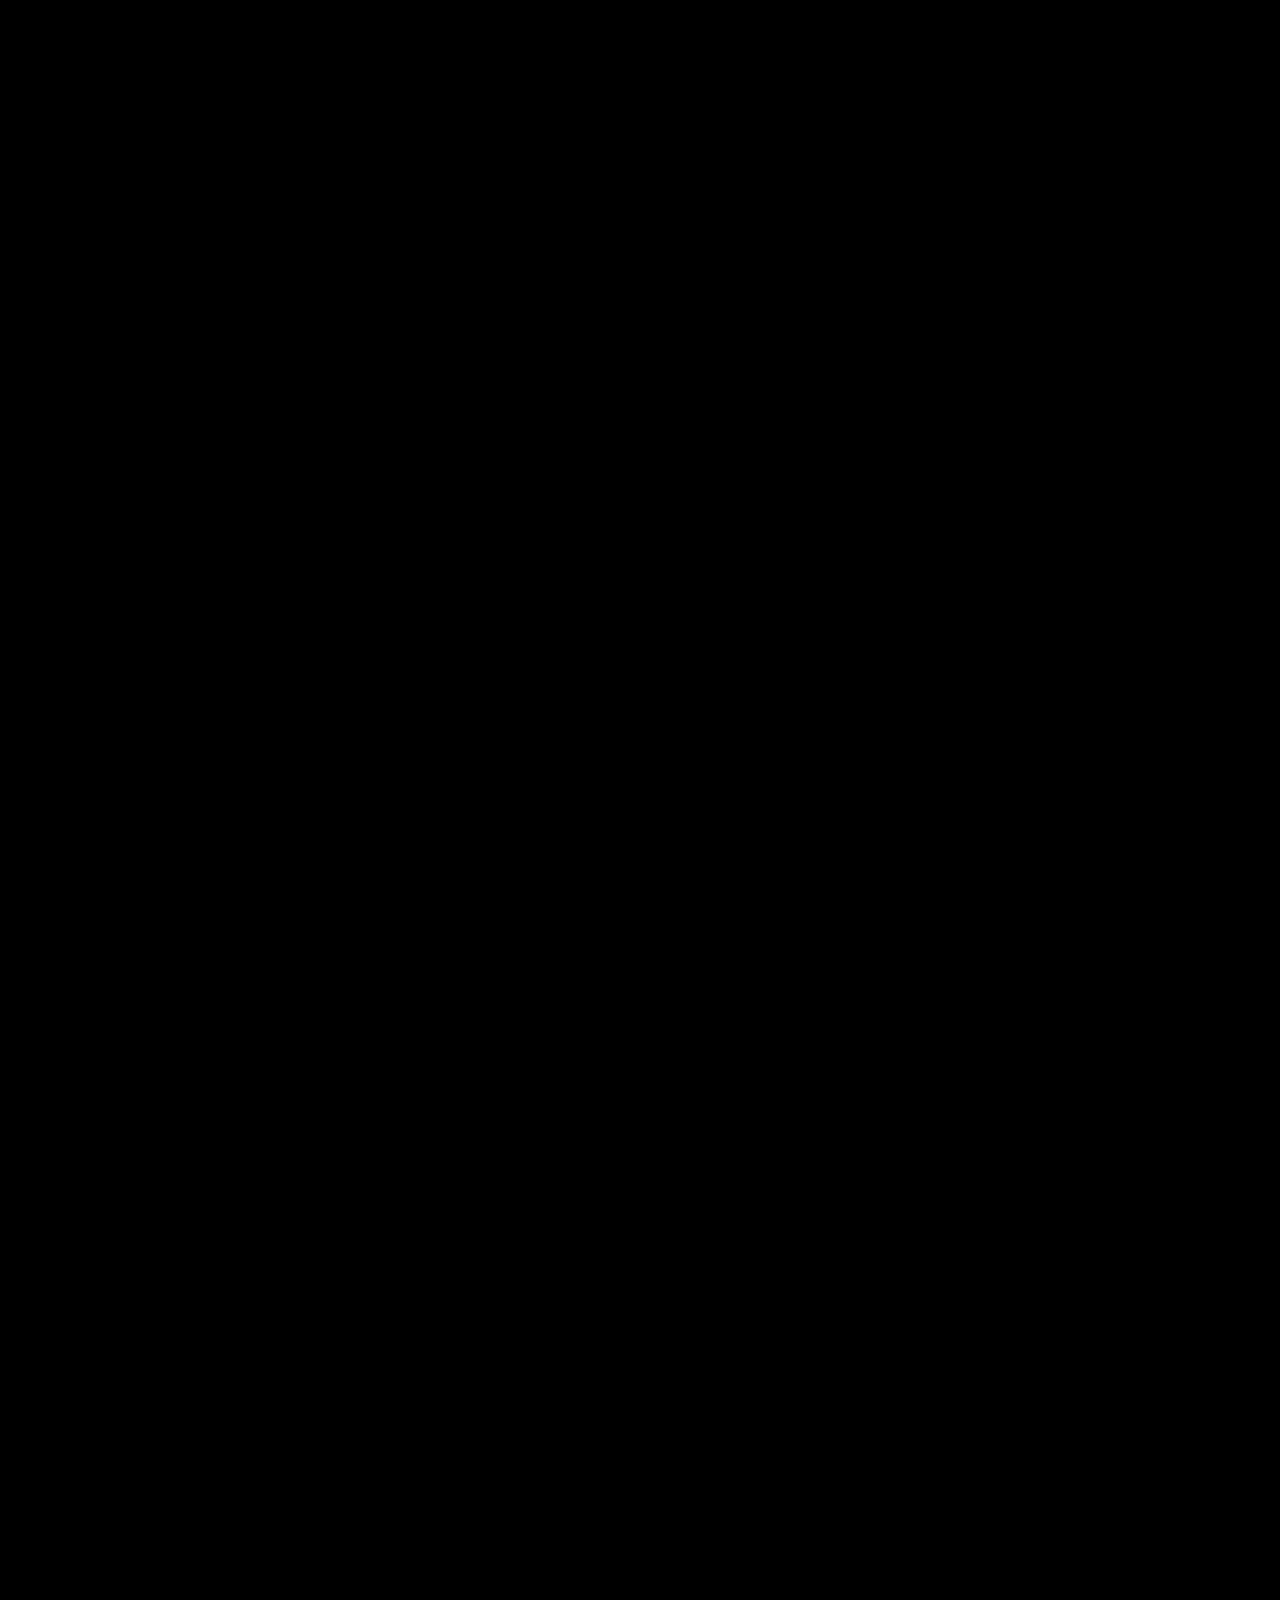
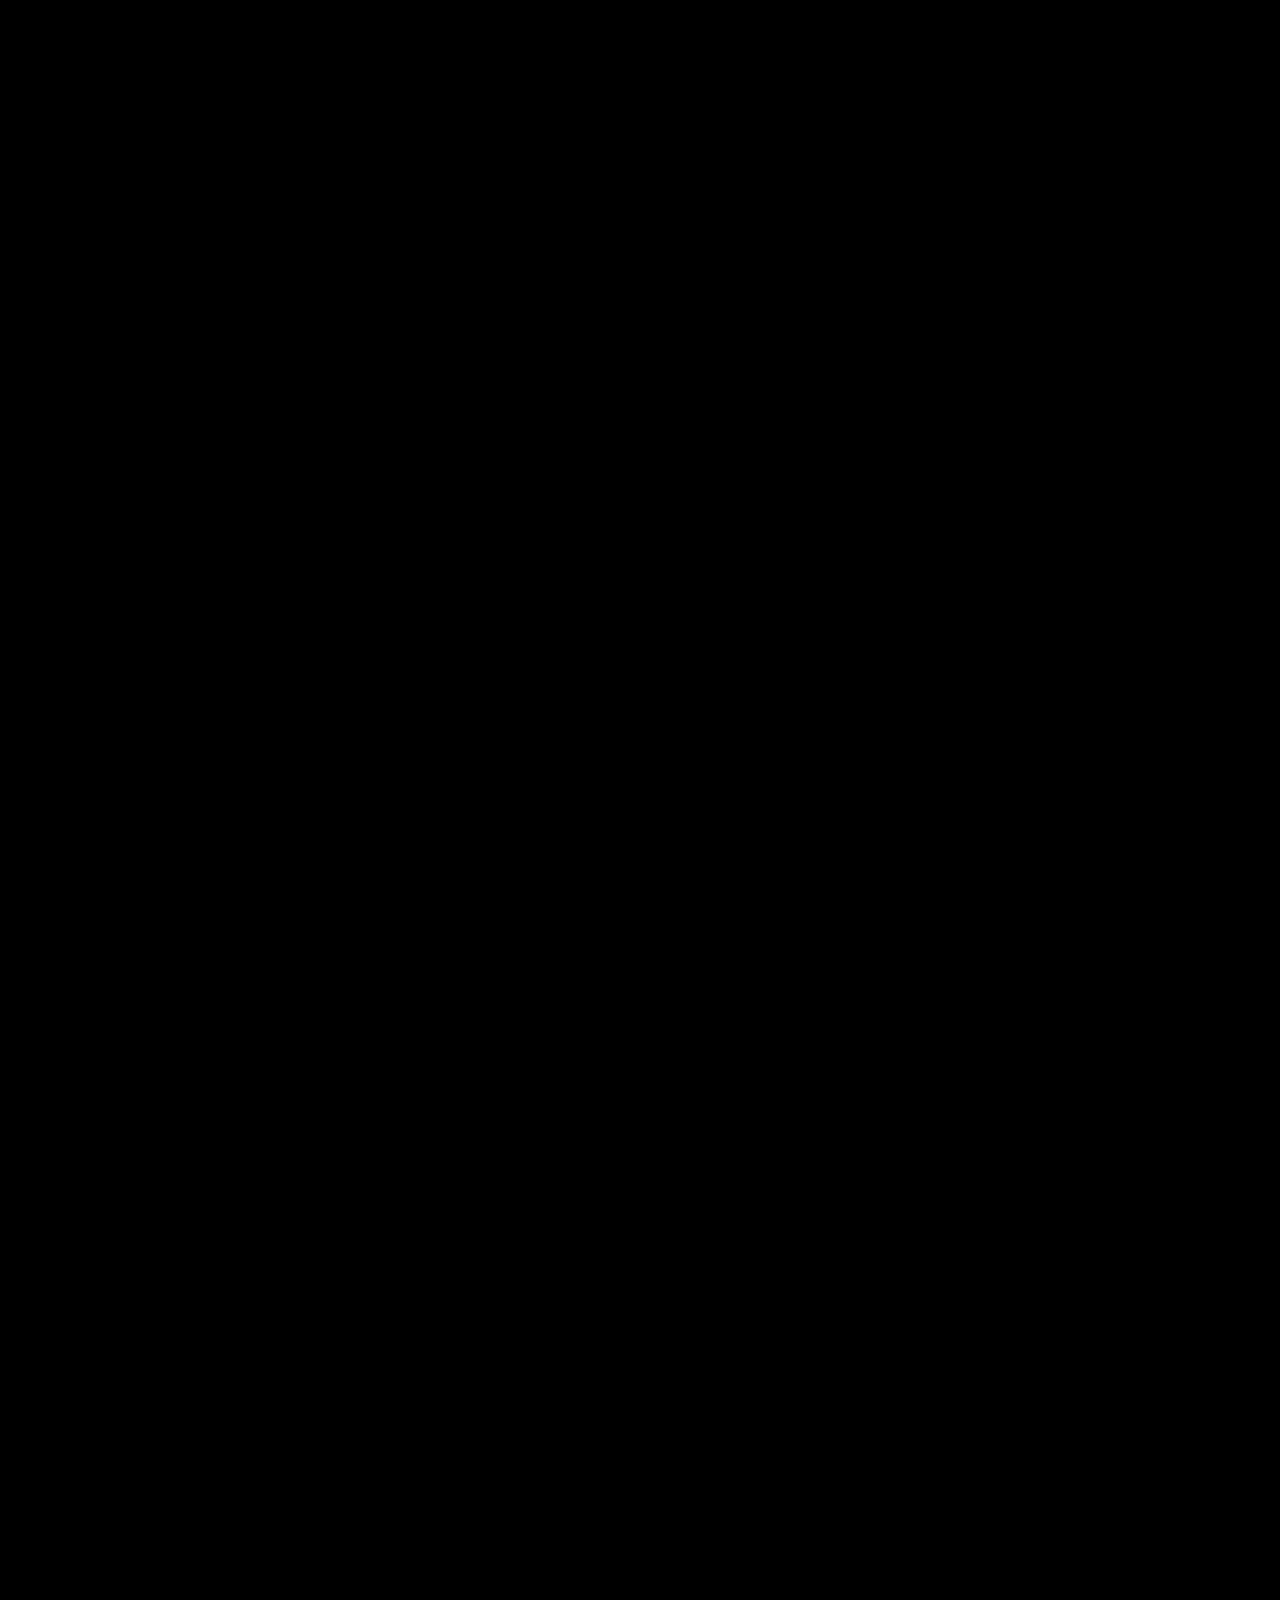
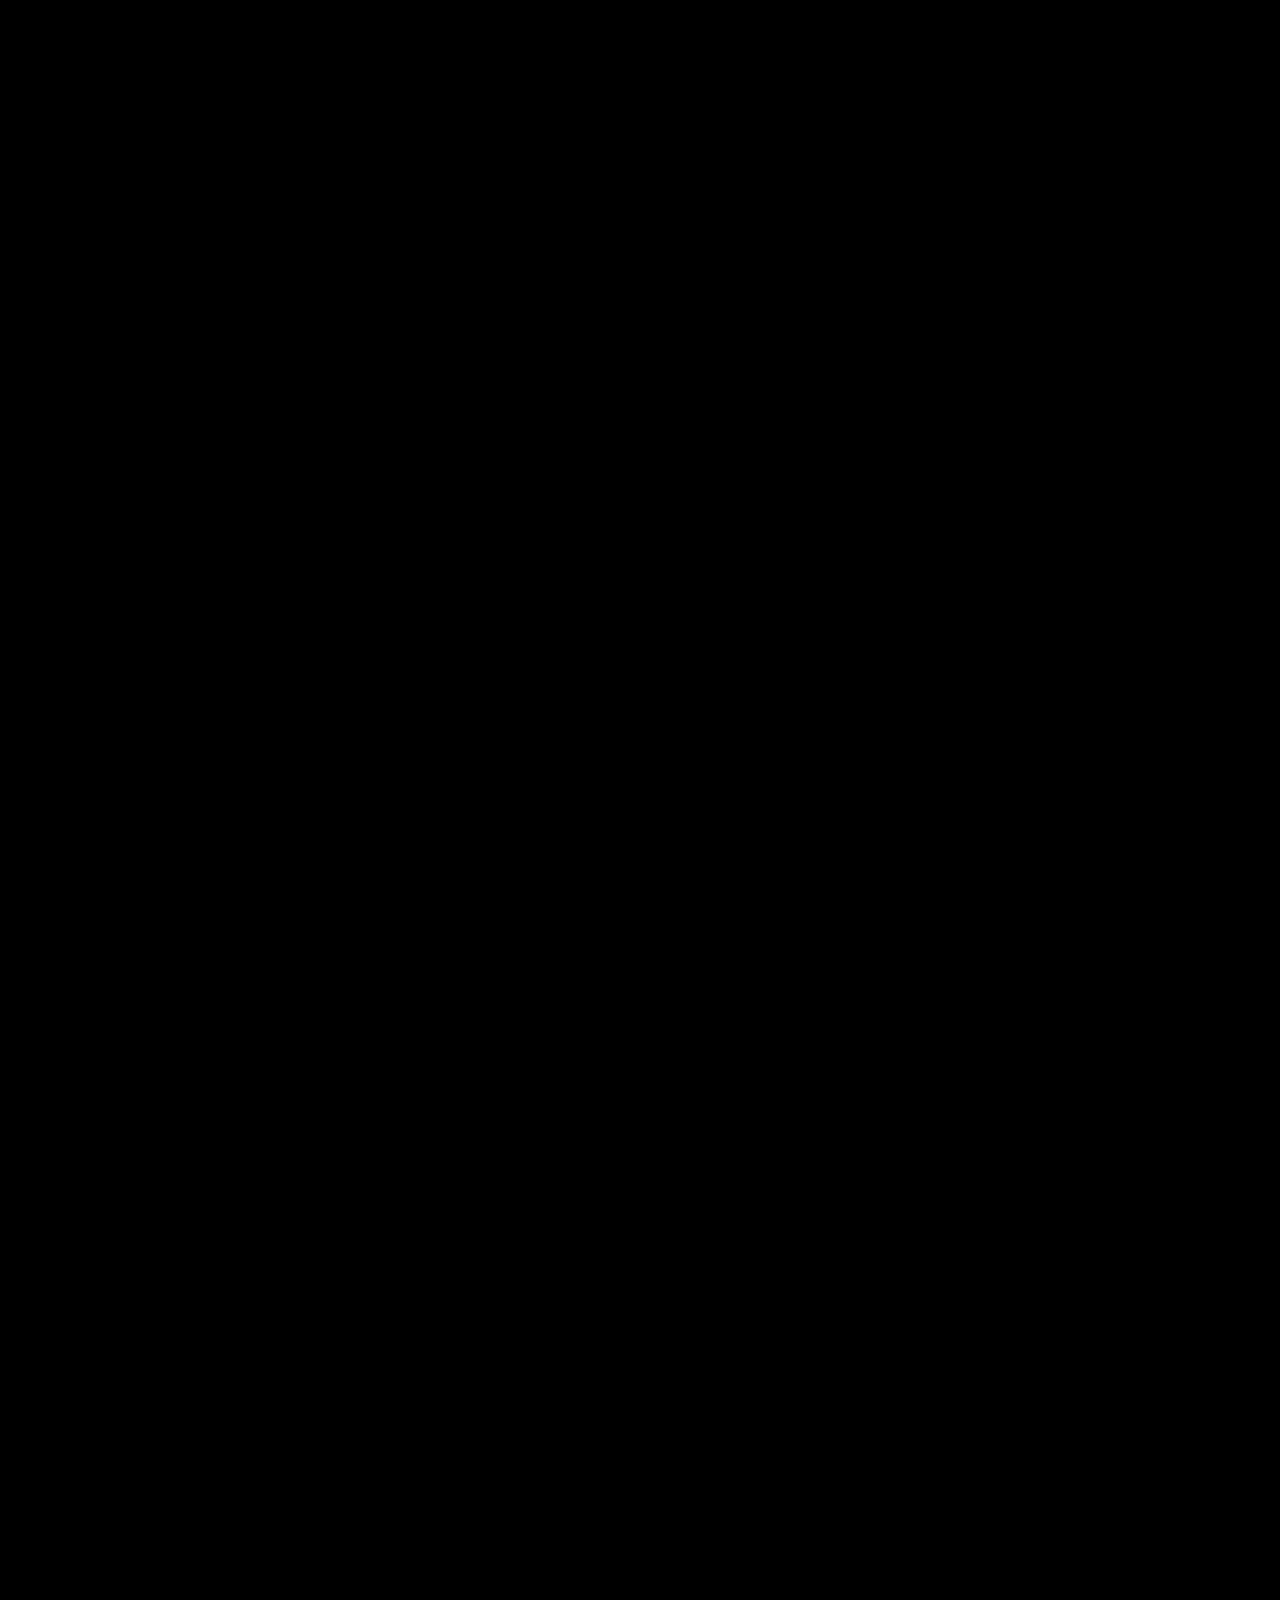
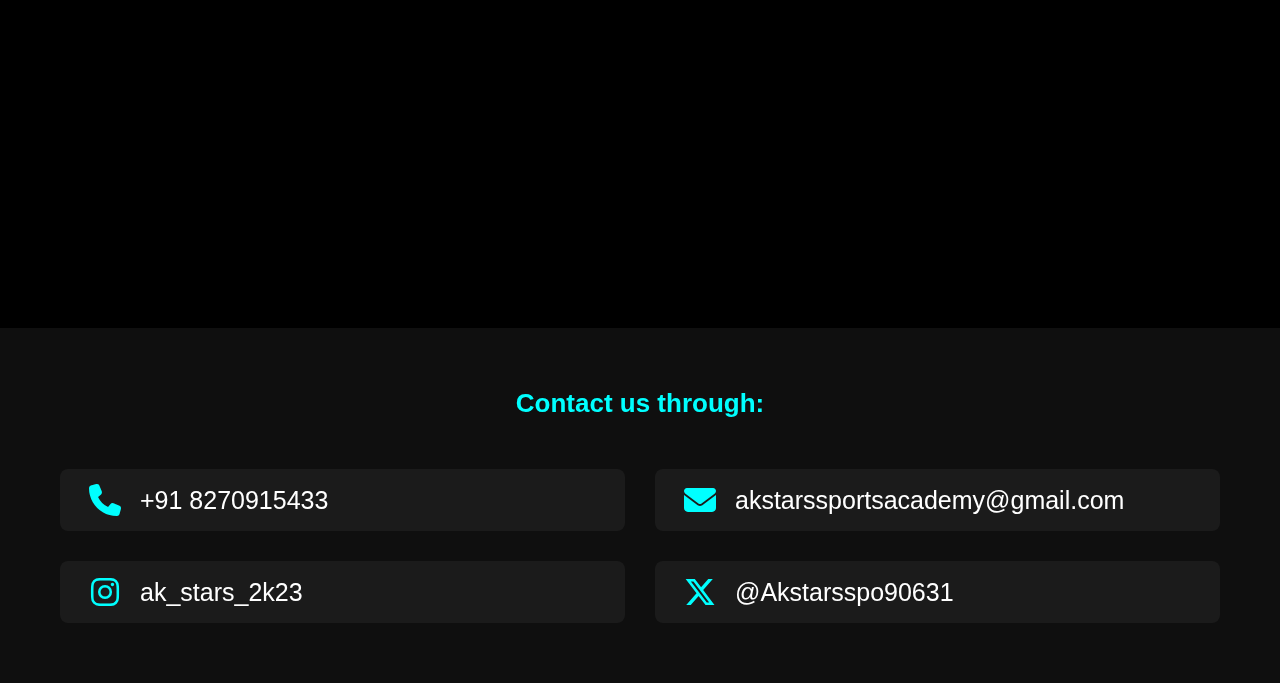
<file: index.html>
<!DOCTYPE html> 
    <head>
        <title>AK Sports</title>
        <link rel="icon" href="images/2.png" type="image/icon type">
        <link rel="stylesheet" href="https://cdnjs.cloudflare.com/ajax/libs/font-awesome/6.5.1/css/all.min.css">
        <link rel="stylesheet" href="home.css">
       
    </head>
    <body class="no-scroll">
        <div class="intro-screen" id="intro">
            <div class="intro-text"><h1>Welcome, AK Stars Sports Academy</h1></div>
        </div>
        <nav class="navbar">
            <div class="nav-content">
                <ul class="menu">
                    <li><a href="index.html" class="active">Home</a></li>
                    <li>
                        <a class="gam" id="games-link">Games</a>
                        <div id="dropdown-menu" class="dropdown-menu" style="display: none; position: absolute;">
                            <a href="ak-karate.html">Karate</a>
                            <a href="ak-yoga.html">Yoga</a>
                            <a href="ak-athletics.html">Athletics</a>
                            <a href="ak-volleyball.html">Volleyball</a>
                            <a href="ak-kho-kho.html">Kho-Kho</a>
                        </div>
                    </li>
                </ul>
            </div>
        </nav>
        
        <div class="slideshow-container">
            <button class="nav-button prev" onclick="moveSlide(-1)">❮</button>
            <button class="nav-button next" onclick="moveSlide(1)">❯</button>
            <div class="slide-wrapper">
                <div class="slide active">
                    <img src="images/home1.jpg" alt="Karate" width="100%" >
                </div>
                <div class="slide">
                    <img src="images/home2.jpg" alt="Karate" width="100%" >
                </div>
                <div class="slide">
                    <img src="images/home3.jpeg" alt="Yoga" width="100%" >
                </div>
                <div class="slide">
                    <img src="images/home4.jpeg" alt="Yoga" width="100%" >
                </div>
            </div>
            <div class="slide-indicators">
                <div class="indicator active" onclick="goToSlide(0)"></div>
                <div class="indicator" onclick="goToSlide(1)"></div>
                <div class="indicator" onclick="goToSlide(2)"></div>
                <div class="indicator" onclick="goToSlide(3)"></div>
            </div>
        </div>

        <div class="header-section">
            <h1>AK Sports</h1>
        </div>

        <div class="info-container">
            <div class="content-wrapper">
                <div class="logo-box">
                    <img src="images/2.png" alt="AK Sports Logo">
                </div>
                <div class="content-box">
                    <h2>Welcome to AK Sports</h2>
                    <p>Experience the transformative power of martial arts and yoga at AK Sports. Our expert instructors are dedicated to helping you achieve physical excellence and mental wellness through disciplined training and personalized attention.</p>
                    <p>Whether you're a beginner or an advanced practitioner, our programs are designed to challenge and inspire you on your journey to mastery.</p>
                </div>
            </div>
        </div>

        <div class="header-section">
            <h1>Location</h1>
        </div>

        <div class="location-container">
            <div class="location-wrapper">
                <div class="location-text">
                    <div>
                        <p>This is the place where you will find our <a class="academy" href="https://www.google.com/maps/place/AK+Stars+Sports+Academy/@12.8336027,80.1375722,17z/data=!4m6!3m5!1s0x3a52591d11122939:0xcebfed091846b6cd!8m2!3d12.8336027!4d80.1375722!16s%2Fg%2F11vrbxwwpb?entry=ttu&g_ep=EgoyMDI1MDMyNS4wIKXMDSoASAFQAw%3D%3D">academy</a></p>
                        <p style="margin-top: 20px;">We are located at:<br>
                        Police Quarters, SP 3/6, near Police Quarters, Melakottaiyur, Chennai, Tamil Nadu 600127</p>
                    </div>
                </div>
                <div class="map-box">
                    <img src="images/map.jpeg" alt="Academy Location">
                </div>
            </div>
        </div>

        <div class="header-section">
            <h1>Timing</h1>
        </div>

        <div class="timing-container">
            <div class="sports-wrapper">
                <div class="timing-box" style="--delay: 1">
                    <h2>Yoga</h2>
                    <p>
                        Tuesday, Thursday, Saturday<br>
                        5:00pm - 6:00pm
                    </p>
                </div>
                <div class="timing-box" style="--delay: 2">
                    <h2>Karate</h2>
                    <p>
                        Monday, Wednesday, Friday<br>
                        5:00pm - 6:00pm
                    </p>
                </div>
                <div class="timing-box" style="--delay: 3">
                    <h2>Athletics</h2>
                    <p class="coming-soon">Coming Soon</p>
                </div>
                <div class="timing-box" style="--delay: 4">
                    <h2>Volleyball</h2>
                    <p class="coming-soon">Coming Soon</p>
                </div>
                <div class="timing-box" style="--delay: 3">
                    <h2>Kho-Kho</h2>
                    <p class="coming-soon">Coming Soon</p>
                </div>
            </div>
        </div>

        <div class="header-section">
            <h1>Motto</h1>
        </div>

        <div class="motto-container">
            <div class="motto-box">
                <div class="motto-content">
                    <h2>Strong Body, Strong Mind.</h2>
                    <p>Karate builds strength and confidence, while Yoga improves flexibility and calmness. Our training helps you stay fit, focused, and disciplined.</p>
                </div>
                <div class="motto-image">
                    <img src="images/home7.jpeg" alt="Discipline">
                </div>
            </div>

            <div class="motto-box">
                <div class="motto-content">
                    <h2>Learn, Practice, Improve.</h2>
                    <p>Whether you're a beginner or experienced, our academy helps you grow. Karate teaches self-defense and discipline, while Yoga brings balance and relaxation.</p>
                </div>
                <div class="motto-image">
                    <img src="images/home9.jpeg" alt="Excellence">
                </div>
            </div>

            <div class="motto-box">
                <div class="motto-content">
                    <h2>Fitness for Everyone.</h2>
                    <p>Kids, adults, and seniors—anyone can join! Karate builds power and confidence, and Yoga keeps the body flexible and the mind stress-free.</p>
                </div>
                <div class="motto-image">
                    <img src="images/home6.jpeg" alt="Respect">
                </div>
            </div>

            <div class="motto-box">
                <div class="motto-content">
                    <h2>Mind Over Matter.</h2>
                    <p>Success in Karate and Yoga comes from patience and practice. We help you build self-control, focus, and a strong, positive mindset.</p>
                </div>
                <div class="motto-image">
                    <img src="images/home5.jpeg" alt="Growth">
                </div>
            </div>

            <div class="motto-box">
                <div class="motto-content">
                    <h2>One Goal, One Journey.</h2>
                    <p>Karate and Yoga may be different, but they both help you grow. Train with us to become healthier, stronger, and more confident every day.</p>
                </div>
                <div class="motto-image">
                    <img src="images/home8.jpeg" alt="Community">
                </div>
            </div>
        </div>

        <div class="footer-box">
            <div class="footer-content">
                <h2 class="footer-heading">Contact us through:</h2>
                <div class="footer-grid">
                    <div class="contact-item">
                        <a href="tel:8270915433">
                            <i class="fas fa-phone"></i>
                            <span>+91 8270915433</span>
                        </a>
                    </div>
                    <div class="contact-item">
                        <a href="mailto:akstarssportsacademy@gmail.com">
                            <i class="fas fa-envelope"></i>
                            <span>akstarssportsacademy@gmail.com</span>
                        </a>
                    </div>
                    <div class="contact-item">
                        <a href="https://www.instagram.com/ak_stars_2k23/" target="_blank">
                            <i class="fab fa-instagram"></i>
                            <span>ak_stars_2k23</span>
                        </a>
                    </div>
                    <div class="contact-item">
                        <a href="https://x.com/Akstarsspo90631" target="_blank">
                            <i class="fa-brands fa-x-twitter"></i>
                            <span>@Akstarsspo90631</span>
                        </a>
                    </div>
                </div>
            </div>
        </div>
        <script src="home.js"></script>
    </body>
</html>
</file>
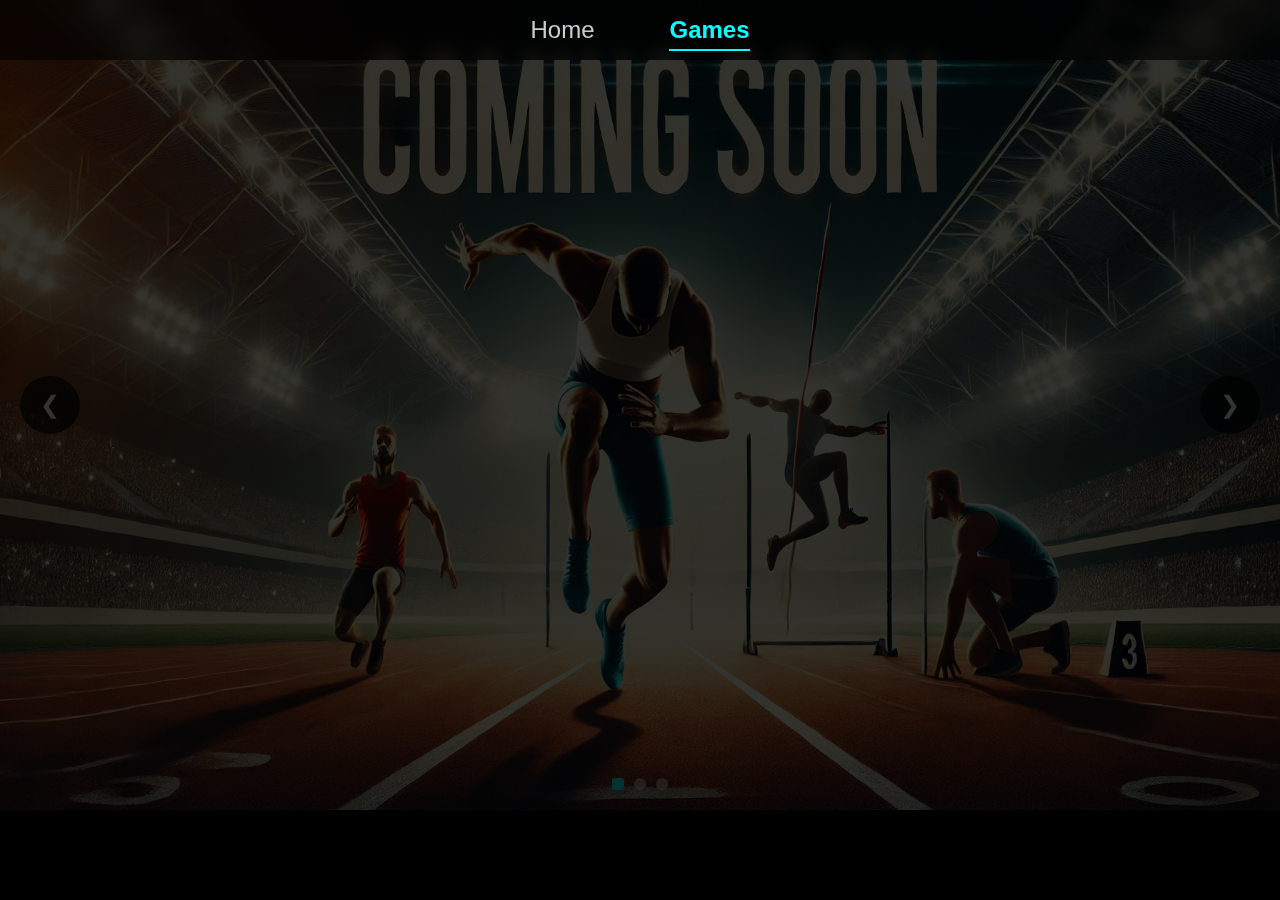
<file: ak-athletics.html>
<html>
    <head>
        <title>ATHLETICS</title>
        <link rel="icon" href="images/2.png" type="image/icon type">
       <link rel="stylesheet" href="athletics.css">    
    </head>
    <body class="no-scroll">
        <div class="intro-screen" id="intro">
            <div class="intro-text">ATHLETICS</div>
        </div>
        <nav class="navbar">
            <div class="nav-content">
                <ul class="menu">
                    <li><a href="index.html" >Home</a></li>
                    <li>
                        <a class="active" id="games-link">Games</a>
                        <div id="dropdown-menu" class="dropdown-menu" style="display: none; position: absolute;">
                            <a href="ak-karate.html">Karate</a>
                            <a href="ak-yoga.html">Yoga</a>
                            <a href="ak-athletics.html" class="active">Athletics</a>
                            <a href="ak-volleyball.html">Volleyball</a>
                            <a href="ak-kho-kho.html">Kho-Kho</a>
                        </div>
                    </li>
                </ul>
            </div>
        </nav>
        
        <div class="slideshow-container">
            <button class="nav-button prev" onclick="moveSlide(-1)">❮</button>
            <button class="nav-button next" onclick="moveSlide(1)">❯</button>
            <div class="slide-wrapper">
                <div class="slide active">
                    <img src="images/DALL·E 2025-03-27 16.32.09 - A dynamic and energetic athletics scene featuring a sprinter at the starting line, a high jumper mid-air, and a javelin thrower in action. The backgro.webp" alt="athletics" width="100%" >
                </div>
                <div class="slide">
                    <img src="images/DALL·E 2025-03-27 16.32.48 - A vibrant athletics scene featuring a relay race, a pole vaulter soaring high, and a discus thrower in action. The background is a modern stadium fill.webp" alt="athletics" width="100%" >
                </div>
                <div class="slide">
                    <img src="images/DALL·E 2025-03-27 16.32.52 - An intense athletics competition featuring a marathon runner crossing the finish line, a long jumper mid-flight, and a shot put athlete in action. The.webp" alt="athletics" width="100%" >
                </div>
            </div>
            <div class="slide-indicators">
                <div class="indicator active" onclick="goToSlide(0)"></div>
                <div class="indicator" onclick="goToSlide(1)"></div>
                <div class="indicator" onclick="goToSlide(2)"></div>
            </div>
        </div>


       <div class="info-boxes">
            <div class="status-box">
                <h2>Status</h2>
                <div class="status-label" style="font-style: italic;">Coming Soon</div>
            </div>
            <div class="timing-box">
                <h2>Timings</h2>
                <p>-</p>
            </div>
        </div>
        <script src="ath.js"></script>
    </body>
</html>
</file>
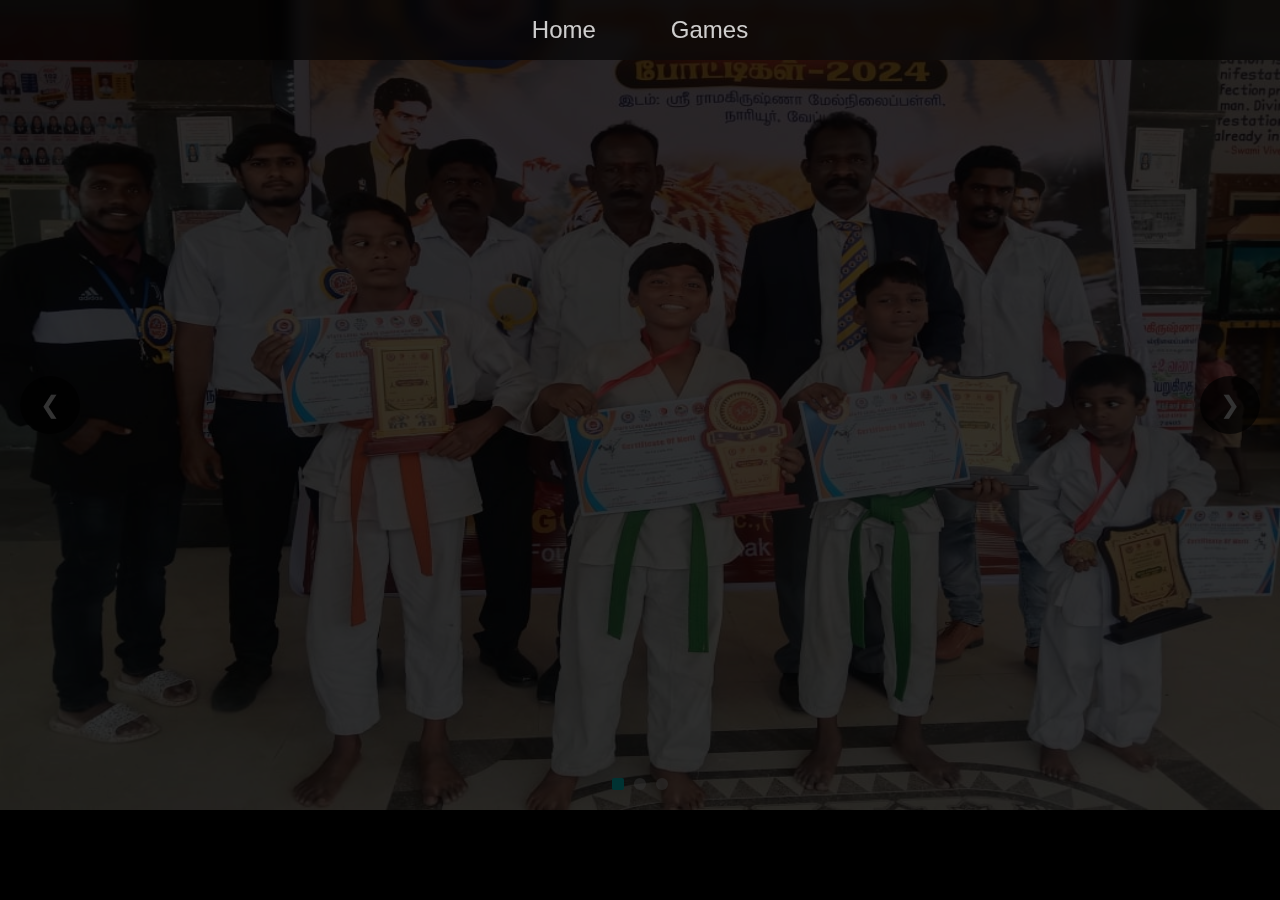
<file: ak-karate.html>
<html>
    <head>
        <title>KARATE</title>
        <link rel="icon" href="images/2.png" type="image/icon type">
       <link rel="stylesheet" href="karate.css">
    <body class="no-scroll">
        <div class="intro-screen" id="intro">
            <div class="intro-text">KARATE</div>
        </div>
        <nav class="navbar">
            <div class="nav-content">
                <ul class="menu">
                    <li><a href="index.html">Home</a></li>
                    <li>
                        <a class="gam" id="games-link" class="active">Games</a>
                        <div id="dropdown-menu" class="dropdown-menu" style="display: none; position: absolute;">
                            <a href="ak-karate.html" class="active">Karate</a>
                            <a href="ak-yoga.html">Yoga</a>
                            <a href="ak-athletics.html">Athletics</a>
                            <a href="ak-volleyball.html">Volleyball</a>
                            <a href="ak-kho-kho.html">Kho-Kho</a>
                        </div>
                    </li>
                </ul>
            </div>
        </nav>
        
        <div class="slideshow-container">
            <button class="nav-button prev" onclick="moveSlide(-1)">❮</button>
            <button class="nav-button next" onclick="moveSlide(1)">❯</button>
            <div class="slide-wrapper">
                <div class="slide active">
                    <img src="images/karscr1.jpeg" alt="Karate" width="100%" >
                </div>
                <div class="slide">
                    <img src="images/karscr2.jpeg" alt="Karate" width="100%" >
                </div>
                <div class="slide">
                    <img src="images/karscr3.jpeg" alt="Karate" width="100%" >
                </div>
            </div>
            <div class="slide-indicators">
                <div class="indicator active" onclick="goToSlide(0)"></div>
                <div class="indicator" onclick="goToSlide(1)"></div>
                <div class="indicator" onclick="goToSlide(2)"></div>
            </div>
        </div>
        <div class="info-boxes">
            <div class="status-box">
                <h2>Status</h2>
                <div class="status-label">Available</div>
                <button class="regbtn" onclick="location.href='file.html'">Register admission</button>
            </div>
            <div class="timing-box">
                <h2>Timings & Fees</h2>
                <p>
                    Monday, Wednesday, Friday<br>
                    5:00pm - 6:00pm<br>
                    Admission Fee:- RS.1500<br>
                   Monthly Fee:- RS.1000
                </p>
            </div>
        <script src="kar.js">
        </script>
    </body>
</html>
</file>
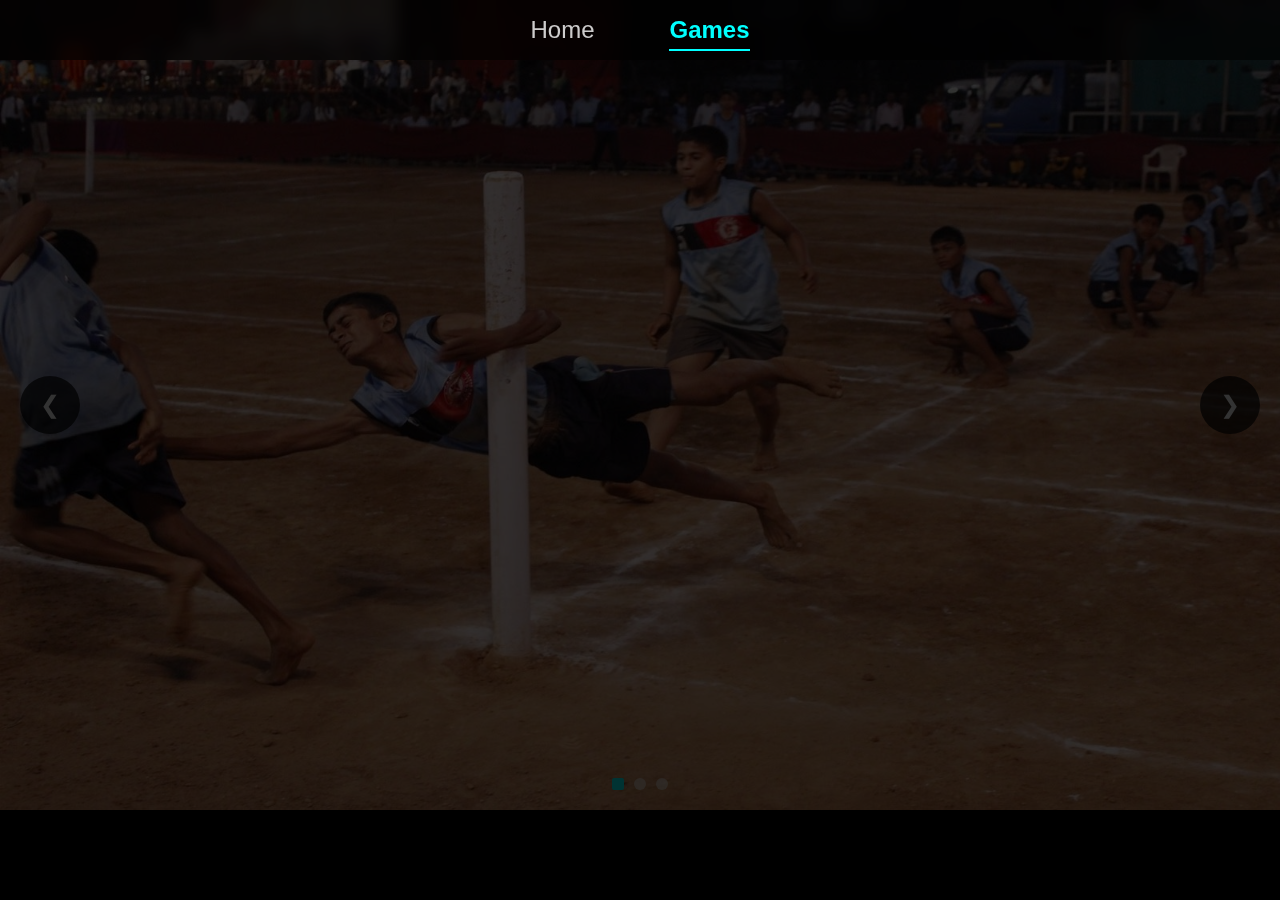
<file: ak-kho-kho.html>
<html>
    <head>
        <title>KHO-KHO</title>
        <link rel="icon" href="images/2.png" type="image/icon type">
       <link rel="stylesheet" href="khokho.css">
    </head>
    <body class="no-scroll">
        <div class="intro-screen" id="intro">
            <div class="intro-text">KHO-KHO</div>
        </div>
        <nav class="navbar">
            <div class="nav-content">
                <ul class="menu">
                    <li><a href="index.html" >Home</a></li>
                    <li>
                        <a class="active" id="games-link">Games</a>
                        <div id="dropdown-menu" class="dropdown-menu" style="display: none; position: absolute;">
                            <a href="ak-karate.html">Karate</a>
                            <a href="ak-yoga.html">Yoga</a>
                            <a href="ak-athletics.html">Athletics</a>
                            <a href="ak-volleyball.html">Volleyball</a>
                            <a href="ak-kho-kho.html" class="active">Kho-Kho</a>
                        </div>
                    </li>
                </ul>
            </div>
        </nav>
        
        <div class="slideshow-container">
            <button class="nav-button prev" onclick="moveSlide(-1)">❮</button>
            <button class="nav-button next" onclick="moveSlide(1)">❯</button>
            <div class="slide-wrapper">
                <div class="slide active">
                    <img src="images/kho-kho-1.png" alt="khokho" width="100%" >
                </div>
                <div class="slide">
                    <img src="images/kho-kho-2.png" alt="Khokho" width="100%" >
                </div>
                <div class="slide">
                    <img src="images/kho-kho-3.png" alt="khokho" width="100%" >
                </div>
            </div>
            <div class="slide-indicators">
                <div class="indicator active" onclick="goToSlide(0)"></div>
                <div class="indicator" onclick="goToSlide(1)"></div>
                <div class="indicator" onclick="goToSlide(2)"></div>
            </div>
        </div>


       <div class="info-boxes">
            <div class="status-box">
                <h2>Status</h2>
                <div class="status-label" style="font-style: italic;">Coming Soon</div>
            </div>
            <div class="timing-box">
                <h2>Timings</h2>
                <p>-</p>
            </div>
        </div>

        <script src="kho.js">
          
        </script>
    </body>
</html>
</file>
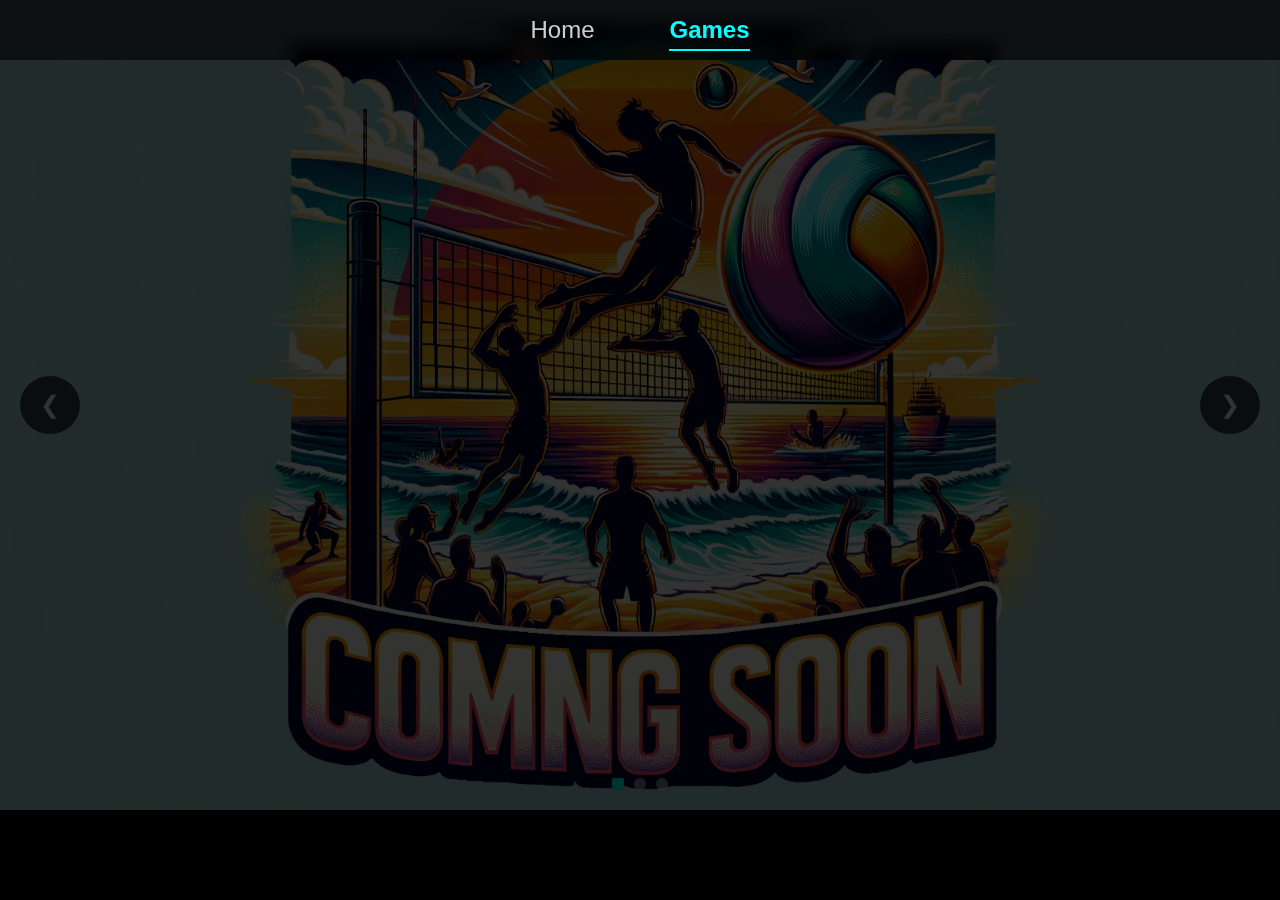
<file: ak-volleyball.html>
<html>
    <head>
        <title>VOLLEYBALL</title>
        <link rel="icon" href="images/2.png" type="image/icon type">
       <link rel="stylesheet" href="volleyball.css">
    </head>
    <body class="no-scroll">
        <div class="intro-screen" id="intro">
            <div class="intro-text">VOLLEYBALL</div>
        </div>
        <nav class="navbar">
            <div class="nav-content">
                <ul class="menu">
                    <li><a href="index.html" >Home</a></li>
                    <li>
                        <a class="active" id="games-link">Games</a>
                        <div id="dropdown-menu" class="dropdown-menu" style="display: none; position: absolute;">
                            <a href="ak-karate.html">Karate</a>
                            <a href="ak-yoga.html">Yoga</a>
                            <a href="ak-athletics.html">Athletics</a>
                            <a href="ak-volleyball.html"class="active">Volleyball</a>
                            <a href="ak-kho-kho.html">Kho-Kho</a>
                        </div>
                    </li>
                </ul>
            </div>
        </nav>
        
        <div class="slideshow-container">
            <button class="nav-button prev" onclick="moveSlide(-1)">❮</button>
            <button class="nav-button next" onclick="moveSlide(1)">❯</button>
            <div class="slide-wrapper">
                <div class="slide active">
                    <img src="images/DALL·E 2025-03-27 16.44.00 - An exciting volleyball match on a beach, with players diving for the ball and executing a powerful spike. The background features a vibrant sunset, oc.webp" alt="volleyball" width="100%" >
                </div>
                <div class="slide">
                    <img src="images/DALL·E 2025-03-27 16.44.02 - An intense indoor volleyball game with players jumping high for a block and a powerful spike. The background features a professional stadium with brig.webp" alt="volleyball" width="100%" >
                </div>
                <div class="slide">
                    <img src="images/DALL·E 2025-03-27 16.44.05 - A thrilling volleyball match under stadium lights, with a player diving to save the ball while teammates prepare for the next move. The background is .webp" alt="volleyball" width="100%" >
                </div>
            </div>
            <div class="slide-indicators">
                <div class="indicator active" onclick="goToSlide(0)"></div>
                <div class="indicator" onclick="goToSlide(1)"></div>
                <div class="indicator" onclick="goToSlide(2)"></div>
            </div>
        </div>


       <div class="info-boxes">
            <div class="status-box">
                <h2>Status</h2>
                <div class="status-label" style="font-style: italic;">Coming Soon</div>
            </div>
            <div class="timing-box">
                <h2>Timings</h2>
                <p>-</p>
            </div>
        </div>

        <script src="volley.js">
        </script>
    </body>
</html>
</file>
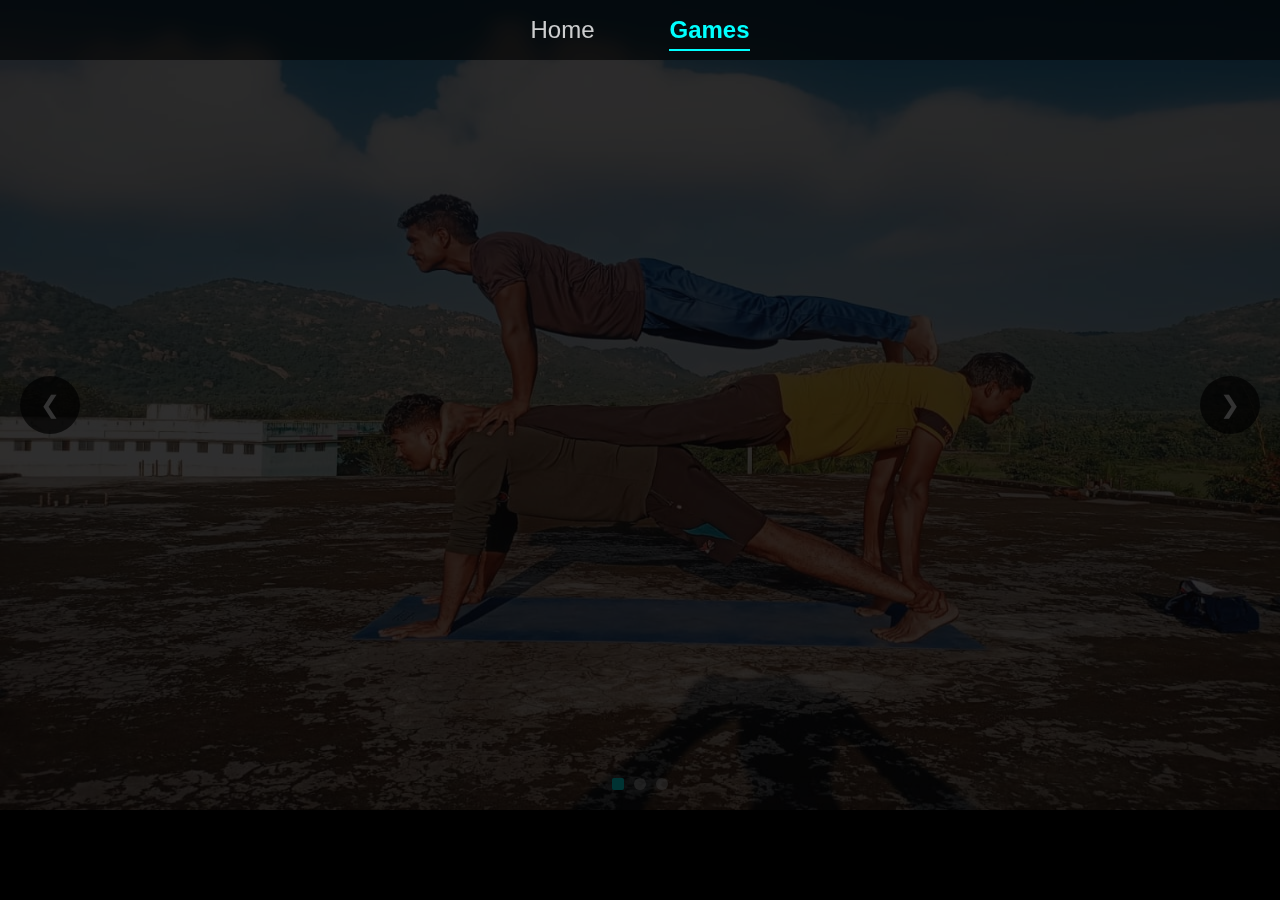
<file: ak-yoga.html>
<html>
    <head>
        <title>YOGA</title>
        <link rel="icon" href="images/2.png" type="image/icon type">
       <link rel="stylesheet" href="yoga.css">
    </head>
    <body class="no-scroll">
        <div class="intro-screen" id="intro">
            <div class="intro-text">YOGA</div>
        </div>
        <nav class="navbar">
            <div class="nav-content">
                <ul class="menu">
                    <li><a href="index.html" >Home</a></li>
                    <li>
                        <a class="active" id="games-link">Games</a>
                        <div id="dropdown-menu" class="dropdown-menu" style="display: none; position: absolute;">
                            <a href="ak-karate.html">Karate</a>
                            <a href="ak-yoga.html" class="active">Yoga</a>
                            <a href="ak-athletics.html">Athletics</a>
                            <a href="ak-volleyball.html">Volleyball</a>
                            <a href="ak-kho-kho.html">Kho-Kho</a>
                        </div>
                    </li>
                </ul>
            </div>
        </nav>
        
        <div class="slideshow-container">
            <button class="nav-button prev" onclick="moveSlide(-1)">❮</button>
            <button class="nav-button next" onclick="moveSlide(1)">❯</button>
            <div class="slide-wrapper">
                <div class="slide active">
                    <img src="images/yogscr1.jpeg" alt="Yoga" width="100%" >
                </div>
                <div class="slide">
                    <img src="images/yogscr2.jpeg" alt="Yoga" width="100%" >
                </div>
                <div class="slide">
                    <img src="images/yogscr3.jpeg" alt="Yoga" width="100%" >
                </div>
            </div>
            <div class="slide-indicators">
                <div class="indicator active" onclick="goToSlide(0)"></div>
                <div class="indicator" onclick="goToSlide(1)"></div>
                <div class="indicator" onclick="goToSlide(2)"></div>
            </div>
        </div>
        <div class="info-boxes">
            <div class="status-box">
                <h2>Status</h2>
                <div class="status-label">Available</div>
                <button class="regbtn" onclick="location.href='file.html'">Register admission</button>
            </div>
            <div class="timing-box">
                <h2>Timings</h2>
                <p>
                    Tuesday, Thursday, Saturday<br>
                    5:00pm - 6:00pm<br>
                    Admission Fee:- RS.1500<br>
                   Monthly Fee:- RS.1000
                </p>
            </div>
        <script src="yoga.js">
        </script>
    </body>
</html>
</file>
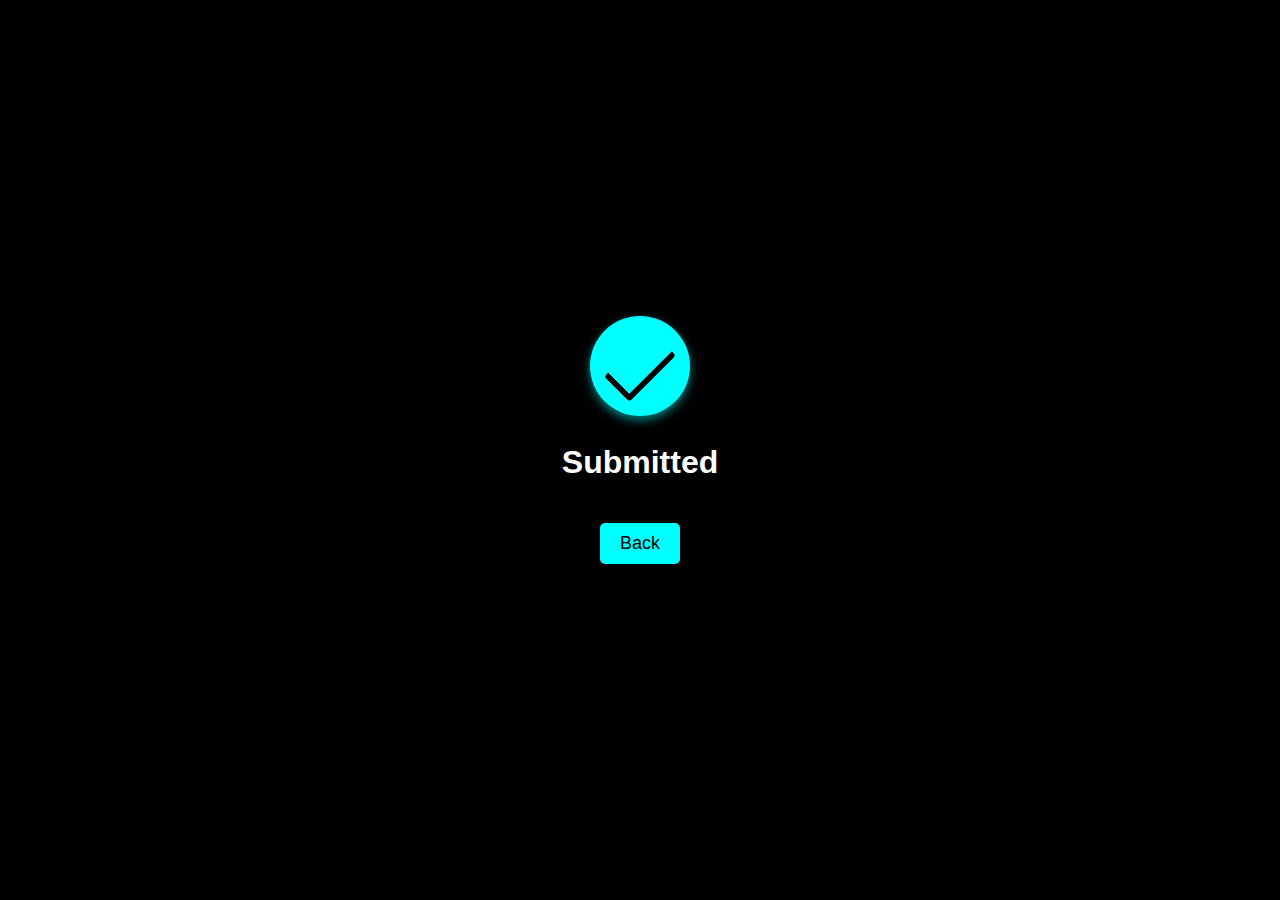
<file: submission.html>
<!DOCTYPE html>
<html lang="en">
<head>
    <meta charset="UTF-8">
    <meta name="viewport" content="width=device-width, initial-scale=1.0">
    <title>Success!</title>
    <link rel="icon" href="images/2.png" type="image/icon type">
    <style>
        body {
            margin: 0;
            padding: 0;
            display: flex;
            justify-content: center;
            align-items: center;
            height: 100vh;
            background: black;
            color: white;
            font-family: Arial, sans-serif;
            overflow: hidden;
        }
        .container {
            text-align: center;
            position: relative;
        }
        .circle {
            width: 100px;
            height: 100px;
            background: #00ffff;
            border-radius: 50%;
            position: absolute;
            left: 50%;
            top: 13%; /* Positioned further up */
            transform: translate(-50%, -50%) scale(1);
            display: flex;
            justify-content: center;
            align-items: center;
            opacity: 1;
            animation: fadeIn 1.5s ease-out forwards;
            box-shadow: 0 4px 10px rgba(0, 255, 255, 0.5);
        }
        .checkmark {
            width: 30px;
            height: 60px;
            border: solid black;
            border-width: 0 6px 6px 0;
            display: inline-block;
            transform: rotate(45deg);
            border-radius: 4px;
        }
        @keyframes fadeIn {
            0% { opacity: 0; }
            100% { opacity: 1; }
        }
        .back-button {
            background: #00ffff;
            border: none;
            padding: 10px 20px;
            font-size: 18px;
            cursor: pointer;
            border-radius: 5px;
            margin-top: 20px;
            opacity: 1;
            transition: opacity 0.3s ease;
        }
        .back-button:hover {
            opacity: 0.5; /* Button dims when hovered */
        }
       
    </style>
    <script>
        function goBack() {
            window.location.href = 'index.html'; // Change this to your target HTML file
        }
    </script>
</head>
<body>

    <div class="container" id="submittedScreen">
        <div class="circle">
            <div class="checkmark"></div>
        </div>
        <h1 style="margin-top: 108px;">Submitted</h1> <!-- Positioned further up -->
        <button class="back-button" onclick="goBack()">Back</button>
    </div>
</body>
</html>
</file>
<file: home.css>
.slideshow img {
    width: 100%;
    height: auto; /* Maintain aspect ratio */
    object-fit: cover; /* Ensure good fit without excessive compression */
}
.nav-button {
    position: absolute;
    top: 50%;
    transform: translateY(-50%);
    background: rgba(0, 0, 0, 0.7);
    color: white;
    padding: 15px 20px;
    cursor: pointer;
    border: none;
    border-radius: 50%;
    font-size: 24px;
    z-index: 10;
    transition: all 0.3s ease;
}

.nav-button:hover {
    background: rgba(0, 255, 255, 0.3);
}

.prev { 
    left: 20px; 
}

.next { 
    right: 20px; 
}
img {
  max-width: 100%;
  height: auto;
}

* {
    margin: 0;
    padding: 0;
    box-sizing: border-box;
}
.intro-screen {
    position: fixed;  /* Changed back to fixed */
    top: 0;
    left: 0;
    width: 100%;
    height: 100%;
    background-color: black;
    display: flex;
    justify-content: center;
    align-items: center;
    z-index: 9999;
    transition: opacity 1s ease-in-out;
    color: cyan;
}
.intro-text {
    font-size: 2rem;
    font-weight: bold;
    opacity: 0;
    animation: fadeIn 1.5s ease-in forwards;
    max-width: 100%;
    word-wrap: break-word;
}
.hidden {
    opacity: 0;
    pointer-events: none;
}
@keyframes fadeIn {
    from {
        opacity: 0;
    }
    to {
        opacity: 1;
    }
}
    .navbar {
        display: flex;
        align-items: center;
        padding: 20px 0;
        background-color: rgba(0, 0, 0, 0.2);
        backdrop-filter: blur(8px);
        -webkit-backdrop-filter: blur(8px);
        position: fixed;
        width: 100%;
        top: 0;
        left: 0;
        z-index: 1000;
        transition: all 0.3s ease;
    }

    .nav-content {
        display: flex;
        align-items: center;
        justify-content: center;
        max-width: 1400px;
        margin: 0 auto;
        width: 100%;
    }

    .navbar:hover {
        background-color: rgba(0, 0, 0, 0.6);
    }

    .menu {
        display: flex;
        list-style: none;
        margin: 0;
        padding: 0;
        justify-content: center;
        flex-grow: 1;
    }
    
    .menu li {
        margin: 0 25px;
        position: relative;
    }
    
    .menu a {
        text-decoration: none;
        color: #ffffff;
        font-weight: 500;
        font-size: 18px
        padding: 8px 0;
        position: relative;
        transition: color 0.3s ease;
    }

    .menu a::after {
        content: '';
        position: absolute;
        width: 0;
        height: 2px;
        bottom: 0;
        left: 0;
        background-color: #00ffff;
        transition: width 0.3s ease;
    }

    .menu a:hover {
        color: #00ffff;
    }

    .menu a:hover::after {
        width: 100%;
    }

    .menu a.active {
        color: #00ffff;
        font-weight: 600;
    }

    .menu a.active::after {
        width: 100%;
        background-color: #00ffff;
    }

    /* Slightly dim non-active items when hovering navbar */
    .menu a:not(.active) {
        opacity: 0.8;
        transition: opacity 0.3s ease;
    }

    .menu a:not(.active):hover {
        opacity: 1;
    }

    .dropdown-menu {
        position: fixed;
        top: 60px;
        left: 50%;
        transform: translateX(-50%);
        background: rgba(0, 0, 0, 0.95);
        backdrop-filter: blur(8px);
        min-width: 200px;
        border-radius: 8px;
        padding: 10px 0;
        box-shadow: 0 4px 15px rgba(0,0,0,0.3);
        z-index: 2000;
        display: none;
        margin-top: 10px;
    }

    .dropdown-menu a {
        display: block;
        padding: 15px 50px;
        color: white;
        text-align: left;
        font-size: 16px;
        transition: all 0.3s ease;
        border-bottom: 1px solid rgba(255, 255, 255, 0.1);
    }

    .dropdown-menu a:last-child {
        border-bottom: none;
    }

    .dropdown-menu a:hover {
        background: rgba(0, 255, 255, 0.1);
        color: #00ffff;
        padding-left: 30px;
    }
.timing-box h2, .timing-box p {
    font-size: 20px; /* Increase heading and paragraph size in timing box */
}

.motto-content h2, .motto-content p {
    font-size: 20px; /* Increase heading and paragraph size in motto content */
}

    @media screen and (max-width: 768px) {
        .dropdown-menu {
            width: 85%;
            max-width: 300px;
        }
        
        .dropdown-menu a {
            padding: 12.5px 20px;
            text-align: left;
            font-size: 20px;
        }
            .motto-box {
        flex-direction: column; /* Ensure flex direction is column for mobile view */
    }

    .motto-content {
        order: 2; /* Ensure text appears below the image */
    }

    .motto-image {
        order: 1; /* Ensure image appears at the top */
    }
    }

    @media screen and (max-width: 768px) {
        .dropdown-menu {
            position: absolute;
            top: 100%;
            left: 0;
            transform: translateY(0);
            opacity: 0;
            visibility: hidden;
            transition: all 0.3s ease;
        }

        .menu li:hover .dropdown-menu {
            opacity: 1;
            visibility: visible;
        }
            body {
        font-size: 24px;  /* Increase base font size */
    }

    .intro-text {
         font-size: 3rem;
    }

    .menu a {
        font-size: 30px;
        text-align: center;
    }
    }

    /* Add some spacing for the body content */
    body {
        font-size: 18px; /* Increase base font size */
        margin-top: 0;
        font-family: Arial, sans-serif;
        background-color: #000000;
        color: #ffffff;
        overflow-x: auto; /* Changed from hidden to auto */
        min-width: 100%;
        position: relative;
    }
   .menu {
        flex-direction: row;
        gap: 20px;
    }

    /* Add style for body when intro is active */
    body.no-scroll {
        overflow: hidden !important;
        height: 100vh;
        width: 100vw;
        position: fixed;
    }

    .slideshow-container {
        position: relative;
        width: 100%;
        height: 60vh;
        overflow: hidden;
        z-index: 0;
        margin-bottom: 40px; /* Add margin to maintain spacing */
    }

    .slide-wrapper {
        display: flex;
        transition: transform 0.5s ease-in-out;
        height: 100%;
    }

    .slide {
        min-width: 100%;
        height: 60vh;
        position: relative;
        display: flex;
        justify-content: center;
        align-items: center;
        scroll-snap-align: start;
    }

    .slide img {
        width: 100%;
        height: 100%;
        object-fit: fill;
    }
    .navbar {
        padding: 15px 0;
        height: 75px;
    }

    .nav-button {
        position: absolute;
        top: 50%;
        transform: translateY(-50%);
        background: rgba(0, 0, 0, 0.7);
        color: white;
        padding: 15px 20px;
        cursor: pointer;
        border: none;
        border-radius: 50%;
        font-size: 24px;
        z-index: 10;
        transition: all 0.3s ease;
    }

    .nav-button:hover {
        background: rgba(0, 255, 255, 0.3);
    }

    .prev { 
        left: 20px; 
    }

    .next { 
        right: 20px; 
    }
    .slide-indicators {
        position: absolute;
        bottom: 20px; /* Adjust position relative to slideshow bottom */
        left: 50%;
        transform: translateX(-50%);
        display: flex;
        gap: 10px;
    }

    .indicator {
        width: 12px;
        height: 12px;
        border-radius: 50%;
        background: rgba(255, 255, 255, 0.5);
        cursor: pointer;
        transition: all 0.3s ease;
    }

    .indicator.active {
        width: 12px;
        height: 12px;
        border-radius: 2px;
        background: #00ffff;
    }

    /* Box container styles */
    .info-container {
        padding: 40px;
        position: relative;
        background-color: #000000;
    }

    .content-wrapper, .location-wrapper {
        display: flex;
        max-width: 1400px;
        margin: 0 auto;
        width: 100%;
        flex-direction: column;
    }

    .content-box, .location-box {
        width: 100%;
        padding: 20px;
        background: rgba(17, 17, 17, 0.8);
        backdrop-filter: blur(8px);
        border-radius: 15px;
        box-shadow: 0 4px 15px rgba(0,0,0,0.3);
        margin-bottom: 20px; /* Add some spacing between the boxes */
    }

    .content-box h2, .content-box p, .location-box h2, .location-box p {
        color: #ffffff;
        margin-bottom: 15px;
    }

    .logo-box {
        width: 100%;
        height: auto;
        display: flex;
        justify-content: center;
        align-items: center;
        margin-bottom: 20px;
        opacity: 0;
        animation: slideInLeft 1s ease forwards;
    }

    .logo-box img {
        max-width: 100%;
        height: auto;
        object-fit: cover;
        opacity: 0;
        transform: translateY(30px);
        transition: all 0.8s ease;
    }

    .logo-box.in-view img {
        opacity: 1;
        transform: translateY(0);
        transition-delay: 0.3s;
    }

    .content-box {
        width: 100%;
        padding: 20px;
        display: flex;
        flex-direction: column;
        opacity: 0;
        animation: slideInRight 1s ease forwards;
    }

    /* Add custom scrollbar */
    .content-box::-webkit-scrollbar {
        width: 8px;
    }

    .content-box::-webkit-scrollbar-thumb {
        background: rgba(0, 255, 255, 0.3);
        border-radius: 4px;
    }

    .logo-box img {
        max-width: 100%;
        height: auto;
        object-fit: cover;
    }

    .content-box h2 {
        color: #00ffff;
        margin-bottom: 20px;
        opacity: 0;
        transform: translateY(20px);
        transition: all 0.6s ease;
    }

    .content-box p {
        color: #ffffff;
        line-height: 1.6;
        margin-bottom: 15px;
        opacity: 0;
        transform: translateY(20px);
        transition: all 0.6s ease;
    }

    .content-box.visible h2 {
        opacity: 1;
        transform: translateY(0);
        transition-delay: 0.3s;
    }

    .content-box.visible p {
        opacity: 1;
        transform: translateY(0);
        transition-delay: 0.6s;
    }

    .content-box h2,
    .content-box p {
        opacity: 0;
        transform: translateY(30px);
        transition: all 0.8s ease;
    }

    .content-box p:nth-child(2) {
        transition-delay: 0.2s;
    }

    .content-box p:nth-child(3) {
        transition-delay: 0.4s;
    }

    .content-box.in-view h2,
    .content-box.in-view p {
        opacity: 1;
        transform: translateY(0);
    }

    .logo-box.animated img,
    .content-box.animated h2,
    .content-box.animated p {
        opacity: 1;
        transform: translateY(0);
    }

    /* Animation styles */
    @keyframes slideInLeft {
        from {
            transform: translateX(-100%);
            opacity: 0;
        }
        to {
            transform: translateX(0);
            opacity: 1;
        }
    }

    @keyframes slideInRight {
        from {
            transform: translateX(100%);
            opacity: 0;
        }
        to {
            transform: translateX(0);
            opacity: 1;
        }
    }

    @keyframes fadeIn {
        from { opacity: 0; }
        to { opacity: 1; }
    }

    .map-box {
        flex: 2;
        background: rgba(17, 17, 17, 0.8);
        backdrop-filter: blur(8px);
        border-radius: 15px;
        padding: 30px;
        height: 400px;
        box-shadow: 0 4px 15px rgba(0,0,0,0.3);
        opacity: 0;
        transform: translateX(100px);
        transition: all 0.8s ease;
        animation: none;
    }

    .map-box img {
        width: 100%;
        height: 100%;
        object-fit: cover;
        border-radius: 8px;
    }

    .map-box.in-view {
        opacity: 1;
        transform: translateX(0);
    }

    .location-text {
        flex: 1;
        background: rgba(17, 17, 17, 0.8);
        backdrop-filter: blur(8px);
        border-radius: 15px;
        padding: 20px;
        height: 400px;
        box-shadow: 0 4px 15px rgba(0,0,0,0.3);
        opacity: 0;
        transform: translateX(-100px);
        transition: all 0.8s ease;
        animation: none;
        display: flex;
        align-items: center;
        margin: 20px; /* Add gap at all the sides outside the box */
    }

    .location-text p {
        color: #ffffff;
        line-height: 1.6;
        opacity: 0;
        transform: translateY(30px);
        transition: all 0.8s ease;
    }

    .location-text.in-view {
        opacity: 1;
        transform: translateX(0);
    }

    .location-text.in-view p {
        opacity: 1;
        transform: translateY(0);
    }

    .header-section {
        text-align: center;
        padding: 20px 0;
        opacity: 0;
        transform: translateY(30px);
        transition: all 0.8s ease;
    }

.header-section h1 {
    font-size: 60px; /* Increase font size greater than content box */
    color: #00ffff;
    margin: 0;
}

    .header-section.in-view {
        opacity: 1;
        transform: translateY(0);
    }

    .timing-container {
        padding: 20px;
        overflow-x: auto; /* Allow horizontal scrolling */
        overflow-y: hidden; /* Prevent vertical scrolling */
        width: 100%;
        display: flex; /* Ensure horizontal layout */
        flex-wrap: wrap; /* Allow wrapping for boxes */
    }

    .sports-wrapper {
        gap: 20px;
        padding: 20px;
        overflow-x: auto;
        scroll-snap-type: x mandatory;
        -webkit-overflow-scrolling: touch;
        padding-bottom: 15px; /* Space for scrollbar */
        width: 100%;
        min-width: min-content;
    }

    .sports-wrapper::-webkit-scrollbar {
        width: 8px;
    }

    .sports-wrapper::-webkit-scrollbar-thumb {
        background: rgba(0, 255, 255, 0.3);
        border-radius: 4px;
    }

    .timing-box {
        min-width: 250px;
        flex: 0 0 48%; /* Make each box take nearly half of the container width */
        height: auto;
        background: rgba(17, 17, 17, 0.8);
        backdrop-filter: blur(8px);
        border-radius: 15px;
        padding: 30px;
        box-shadow: 0 4px 15px rgba(0,0,0,0.3);
        opacity: 0;
        transform: translateY(30px); /* Reverted to original state */
        transition: all 0.8s ease;   /* Reverted to original state */
        scroll-snap-align: start;
        margin-bottom: 20px; /* Add space between rows */
    }

    .timing-box:hover {
        transform: scale(1.1);
        z-index: 10;
    }

    .timing-box.in-view {
        opacity: 1;
        transform: translateY(0); /* Reverted to original state */
        transition-delay: calc(var(--delay) * 0.2s);
    }

    .timing-box h2 {
        color: #00ffff;
        margin-bottom: 20px;
        font-size: 35px;
                text-align: center;
    }

    .timing-box p {
        color: #ffffff;
        line-height: 1.6;
        text-align: center;
    }

    .motto-container {
        padding: 40px;
        position: relative;
        background-color: #000000;
        overflow: hidden;
        width: 100%;
    }

.motto-box {
    display: flex;
    flex-direction: column; /* Ensure flex direction is column */
    padding: 40px;
    background: rgba(17, 17, 17, 0.8);
    border-radius: 15px;
    box-shadow: 0 4px 15px rgba(0,0,0,0.3);
    margin: 20px auto;
    width: 80%;
    min-height: 350px;
    opacity: 0;
    transform: translateY(100px);
    transition: all 0.8s ease;
    gap: 30px;
}

.motto-box.in-view {
    opacity: 1;
    transform: translateY(0);
    transition-delay: calc(var(--order) * 0.2s); /* Added variable delay */
}

.motto-content {
    order: 2; /* Ensure text appears below the image */
    flex: 1;
    padding: 20px;
    display: flex;
    justify-content: center;
    flex-direction: column; /* Ensure text is in a column layout */
    margin: 20px; /* Add margin for better spacing */
}
.motto-content h2 {
    font-size: 20px; /* Increase heading and paragraph size in motto content */
    color: #00ffff; /* Set color to cyan */
    margin-bottom: 15px; /* Add margin at the bottom to create gap */
}

.motto-content p {
    font-size: 20px; /* Increase heading and paragraph size in motto content */
    margin-top: 15px; /* Add margin at the top to create gap */
}
.motto-image {
    order: 1; /* Ensure image appears at the top */
    flex: 1.2; /* Reduced from 1.5 */
    padding: 15px;
    height: auto; /* Adjust height to auto */
    display: flex;
    align-items: center;
    justify-content: center;
    background: rgba(0, 0, 0, 0.3);  /* Slightly darker background */
    border-radius: 8px;
    margin: 10px;
    max-height: 500px; /* Added max-height */
    overflow: hidden;
}

.motto-image img {
    width: 100%;
    height: auto; /* Adjust height to auto */
    object-fit: contain; /* Changed from cover */
    border-radius: 8px;
    max-height: 400px;  /* Set maximum height for images */
}

.motto-image img {
    width: 100%;
    height: 100%;
    object-fit: contain; /* Changed from cover */
    border-radius: 8px;
    max-height: 400px;  /* Set maximum height for images */
}

.motto-box.in-view .motto-content h2 {
    opacity: 1;
    transform: translateY(0);
    transition-delay: 0.3s;
}

.motto-box.in-view .motto-content p {
    opacity: 1;
    transform: translateY(0);
    transition-delay: 0.6s;
}

    .footer-box {
        width: 100%;
        background-color: #0f0f0f;
        padding: 60px 0;
        margin-top: 60px;
        box-shadow: 0 -4px 15px rgba(0,0,0,0.2);
        padding: 80px 0;
    }

    .footer-content {
        max-width: 1200px;
        margin: 0 auto;
        display: flex;
        flex-direction: column;
        align-items: center;
        gap: 30px;
        padding: 0 20px;
    }

    .footer-heading {
        color: #00ffff;
        font-size: 26px;
        margin-bottom: 20px;
        text-align: center;
    }

    .footer-grid {
        display: grid;
        grid-template-columns: repeat(2, 1fr);
        gap: 30px;
        width: 100%;
    }

    .contact-item {
        position: relative;
        display: flex;
        align-items: center;
        gap: 15px;
        color: #ffffff;
        transition: all 0.3s ease;
        padding: 40px 25px;
        border-radius: 8px;
        background: rgba(255, 255, 255, 0.05);
        cursor: pointer;
    }

    .contact-item a {
        color: inherit;
        text-decoration: none;
        font-size: 28px;
        display: flex;
        align-items: center;
        gap: 15px;
        width: 100%;
    }

    .contact-item i {
        color: #00ffff;
        font-size: 32px;
        width: 40px;
        text-align: center;
    }

    .contact-item:hover {
        transform: translateY(-2px);
        background: rgba(0, 255, 255, 0.1);
        color: #00ffff;
    }
/* Responsive Design */
@media screen and (max-width: 768px) {
    body {
        font-size: 24px;  /* Increase base font size */
    }

    .intro-text {
        font-size: 3rem;  /* Increase intro text size */
    }
    
           .menu a {
        font-size: 30px;
        text-align: center;
    }

    .timing-box h2, .timing-box p {
        font-size: 35px;  /* Increase font size */
        text-align: center;
    }

    .motto-content h2, .motto-content p {
        font-size: 22px;  /* Increase motto content font size */
    }

    .content-box h2, .location-box h1 {
        font-size: 36px;  /* Increase content box font size */
    }
    .content-box p, .location-box p {
        font-size: 32px; /* Slightly reduced font size for content text */
    }
    .footer-heading {
        font-size: 30px;  /* Increase footer heading size */
    }

    .contact-item a {
        font-size: 28px;  /* Increase contact item font size */
    }

    .contact-item i {
        font-size: 28px;  /* Increase contact item icon size */
    }
}
    @media screen and (max-width: 768px) {
        .navbar {
            padding: 15px 0;
            height: 75px;
        }

        .menu {
            flex-direction: row;
            gap: 20px;
        }

        .slideshow-container {
            height: 60vh;
        }

        .slide {
            height: 60vh;
        }

        /* Make other sections match laptop layout */
    .content-wrapper,
    .location-wrapper {
        flex-direction: column;
        padding: 20px;
    }

    .logo-box,
    .content-box,
    .map-box,
    .location-text {
        min-height: unset;
        height: auto;
        width: 100%;
    }

        .timing-container {
        padding: 20px;
        overflow-x: auto; /* Allow horizontal scrolling */
        overflow-y: hidden; /* Prevent vertical scrolling */
        width: 100%;
        }

        .sports-wrapper {
            padding: 20px;
            justify-content: flex-start;
            flex-wrap: nowrap;
            gap: 20px;
            overflow-x: auto;
            scroll-snap-type: x mandatory;
            -webkit-overflow-scrolling: touch;
        }

    .timing-box {
        min-width: 250px;
        flex: 0 0 auto;
        height: auto;
        background: rgba(17, 17, 17, 0.8);
        backdrop-filter: blur(8px);
        border-radius: 15px;
        padding: 30px;
        box-shadow: 0 4px 15px rgba(0,0,0,0.3);
        opacity: 0;
        transform: translateY(30px); /* Reverted to original state */
        transition: all 0.8s ease;   /* Reverted to original state */
        scroll-snap-align: start;
        margin-bottom: 20px;
    }

    .timing-box:hover {
        transform: scale(1.1);
        z-index: 10;
    }

    .timing-box.in-view {
        opacity: 1;
        transform: translateY(0); /* Reverted to original state */
        transition-delay: calc(var(--delay) * 0.2s);
    }

    .timing-box h2 {
        color: #00ffff;
        margin-bottom: 20px;
        font-size: 35px;
    }
    p.coming-soon {
        color: grey; /* Change text color to grey for mobile view */
    }
    .timing-box p {
        color: #ffffff;
        line-height: 1.6;
        text-align: center;
        font-size: 25px;
    }

        .motto-box,
        .motto-box:nth-child(odd),
        .motto-box:nth-child(even) {
            flex-direction: column;
            margin: 20px auto;
        }

        .motto-content,
        .motto-image {
            width: 100%;
        }

        .motto-image {
            height: auto;
            max-height: unset;
        }

        /* Adjust text sizes for mobile */
        .header-section h1 {
            font-size: 40px;
        }

        .content-box h2,
        .motto-content h2 {
            font-size: 35px;
            margin-bottom: 10px;
        }

        .content-box p,
        .motto-content p,
        .location-text p {
            font-size: 32px;
            line-height: 1.6;
            margin-bottom: 12px;
        }

        .timing-box h2 {
            font-size: 35px;
            margin-bottom: 10px;
            text-align: center;
            
        }

        .timing-box p {
            font-size: 25px;
            line-height: 1.6;
            text-align: center;
        }

        .footer-heading {
            font-size: 20px;
        }

        .contact-item a {
            font-size: 26px;
        }

        .contact-item i {
            font-size: 26px;
        }

        /* Further reduce text sizes for mobile */
        .header-section h1 {
            font-size: 40px;
        }

        .timing-box h2 {
            font-size: 35px;
            margin-bottom: 10px;
            text-align: center;
        }

        .timing-box p {
            font-size: 25px;
            line-height: 1.6;
            text-align: center;
        }

        .footer-heading {
            font-size: 20px;
        }

        .contact-item a {
            font-size: 12px;
        }

        .contact-item i {
            font-size: 16px;
        }

        /* Dynamic text sizing for medium screens */
        .header-section h1 {
                    font-size: 40px;
        }

        .content-box h2,
        .motto-content h2 {
                    font-size: 35px;
                    margin-bottom: 15px;
        }

        .content-box p {
                    font-size: 32px;
                    line-height: 1.6;
                    margin-bottom: 12px;
        }
                .motto-content p, .location-text p {
                    font-size: 35px;
                    line-height: 1.6;
                    margin-bottom: 12px; 
        }

        .timing-box h2 {
                    font-size: 35px;
                    margin-bottom: 12px;
            text-align: center;
        }

        .timing-box p {
                    font-size: 25px;
                    line-height: 1.6;
            text-align: center;
        }

        /* Adjust content and location wrapper layout */
        .content-wrapper,
        .location-wrapper {
            flex-direction: column;
        }

        .logo-box,
        .map-box {
            width: 40%;
            order: 1;  /* Places image on left */
        }

        .content-box,
        .location-text {
            width: 60%;
            order: 2;  /* Places text on right */
        }

        /* Keep motto boxes as they are */
        .motto-box,
        .motto-box:nth-child(odd),
        .motto-box:nth-child(even) {
            flex-direction: column;
            width: 90%;
            margin: 20px auto;
        }

        /* Make content and location wrappers match motto layout */
        .content-wrapper,
        .location-wrapper {
            display: 20px;
            flex-direction: column;
        }

        .logo-box, .map-box {
            width: 100%;
            margin-bottom: 20px;
            order: 2; /* Image below */
        }

        .content-box, .location-text {
            width: 100%;
            margin-bottom: 20px;
            order: 1; /* Text above */
        }

        /* Same pattern as motto boxes */
        .content-wrapper:nth-child(even),
        .location-wrapper:nth-child(even) {
            margin-left: 20%;
        }

        .content-wrapper:nth-child(odd),
        .location-wrapper:nth-child(odd) {
            margin-right: 20%;
        }

        .content-wrapper,
        .location-wrapper {
            width: 100%;
            margin: 40px auto;
            flex-direction: column;
            min-height: 300px;
            height: auto;
            gap: 20px;
        }

        .logo-box, 
        .map-box {
            width: 100%;
            height: auto;
            display: flex;
            justify-content: center;
            align-items: center;
            margin-bottom: 20px;
        }

        .content-wrapper:nth-child(even),
        .location-wrapper:nth-child(even) {
            margin-left: 20%;
            margin-right: auto;
        }

        .content-wrapper:nth-child(odd),
        .location-wrapper:nth-child(odd) {
            margin-right: 20%;
            margin-left: auto;
        }
            .content-box p {
        font-size: 32px; /* Increase paragraph size */
    }

    .content-box h2 {
        font-size: 35px; /* Increase heading size */
    }
    }

    /* Small phones */
    @media screen and (max-width: 480px) {
        .slideshow-container {
            height: 50vh;
        }

        .slide {
            height: 50vh;
        }

        /* Keep layout similar to laptop view even on small screens */
        .content-wrapper,
        .location-wrapper {
            padding: 15px;
        }

        .motto-box {
            width: 95%;
            height: auto;
        }

        .timing-box {
            min-width: 200px;
        }

        .motto-image {
            height: auto;
            min-height: unset;
        }

        /* Further reduce text sizes for mobile */
        .header-section h1 {
                    font-size: 240px;
        }

        .content-box h2,
        .motto-content h2 {
                    margin-bottom: 12px;
        }

        .content-box p,
        .motto-content p,
        .location-text p {
            line-height: 1.5;
            margin-bottom: 10px;
        }

        .timing-box h2 {
                    margin-bottom: 10px;
        }

        .timing-box p {
                    line-height: 1.5;
        }

    .footer-box {
        padding: 80px 0; /* Increase footer height */
    }
    
    .footer-heading {
        font-size: 36px;  /* Increase footer heading font size */
    }

    .contact-item a {
        font-size: 28px;  /* Increase contact item font size */
    }
    
    .contact-item i {
        font-size: 32px;  /* Increase contact item icon size */
    }

        /* Even smaller text for small screens */
        .header-section h1 {
            font-size: 40px;
        }

        .content-box h2,
        .motto-content h2 {
            margin-bottom: 12px;
        }

        .contact-item a {
            font-size: 28px;
        }

        /* More aggressive dynamic text sizing for small screens */
        .header-section h1 {
            font-size: calc(32px);
        }

        .content-box h2,
        .motto-content h2 {
            margin-bottom: calc(6px);
        }

        .content-box p,
        .motto-content p,
        .location-text p {
            line-height: 1.2;
            margin-bottom: calc(4px);
        }

        .logo-box,
        .map-box {
            width: 30%;  /* Slightly smaller for better text space */
            display: flex;
        }

        .content-box,
        .location-text {
            width: 60%;
            display: flex;
        }
        
        .logo-box, .map-box,
        .content-box, .location-text {
            width: 100%;
            height: auto;
            margin-bottom: 15px;
        }

        .logo-box,
        .map-box,
        .content-box,
        .location-text {
            height: auto;
        }
    }

    .academy{
        color: cyan;
    }
    .gam:hover{
        cursor: pointer;
    } 
    .timing-box {
        min-width: 250px;
        flex: 0 0 auto;
        height: auto;
        background: rgba(17, 17, 17, 0.8);
        backdrop-filter: blur(8px);
        border-radius: 15px;
        padding: 30px;
        box-shadow: 0 4px 15px rgba(0,0,0,0.3);
        opacity: 0;
        transform: translateY(30px); /* Reverted to original state */
        transition: all 0.8s ease;   /* Reverted to original state */
        scroll-snap-align: start;
        margin-bottom: 20px; /* Existing space between rows */

    }

    .timing-box:hover {
        transform: scale(1.1);
        z-index: 10;
    }

    .timing-box.in-view {
        opacity: 1;
        transform: translateY(0); /* Reverted to original state */
        transition-delay: calc(var(--delay) * 0.2s);
    }

    .timing-box h2 {
        color: #00ffff;
        margin-bottom: 20px;
        font-size: 35px;
    }
    p.coming-soon {
        color: grey; /* Change text color to grey for mobile view */
    }
    .timing-box p {
        color: #ffffff;
        line-height: 1.6;
        text-align: center;
        font-size: 20.4px;
    }
}

    /* Mobile Responsive Styles */
    @media screen and (min-width: 300px) {
        .navbar {
            padding: 15px 0;
            height: 75px;
        }

        .menu {
            flex-direction: row; /* Changed from column to row */
            justify-content: center;
            align-items: center;
            gap: 20px; /* Added consistent spacing */
            padding: 10px 0;
        }

        .menu li {
            margin: 0; /* Reset margin */
        }

        .dropdown-menu {
            position: absolute; /* Change back to absolute */
            width: auto;
            min-width: 150px;
            top: 100%;
            left: 50%;
            transform: translateX(-50%) translateY(0);
            margin-top: 10px;
            background: rgba(0, 0, 0, 0.9);
            backdrop-filter: blur(8px);
            border-radius: 8px;
            opacity: 0;
            visibility: hidden;
            transition: all 0.3s ease;
        }

        .menu li:hover .dropdown-menu {
            opacity: 1;
            visibility: visible;
            transform: translateX(-50%) translateY(0);
        }

        .dropdown-menu a {
            white-space: nowrap;
            text-align: center;
        }

        .slideshow-container {
            height: 40vh;
            margin-bottom: 20px; /* Reduced margin for mobile */
        }

        .slide {
            height: 40vh;
        }

        /* Adjust spacing for elements below slideshow */
        .info-container,
        .location-container,
        .timing-container,
        .motto-container {
            padding-top: 20px;
        }

        .content-wrapper {
            flex-direction: column;
            padding: 20px;
        }

        .logo-box, .content-box {
            width: 100%;
            height: auto;
            margin-bottom: 20px;
        }

        .location-wrapper {
            flex-direction: column;
            padding: 20px;
        }

        .map-box, .location-text {
            width: 100%;
            height: auto;
            margin-bottom: 20px;
        }

        .timing-container {
            width: 100%;
            padding: 20px;
            margin: 0;
        }

        .sports-wrapper {
            padding: 10px;
            min-width: min-content;
        }

        .timing-box {
            min-width: 250px;
        }

        .motto-box {
            width: 90%;
            flex-direction: column;
            margin: 20px auto;
        }

        .motto-box:nth-child(even), 
        .motto-box:nth-child(odd) {
            margin: 20px auto;
        }

        .motto-image {
            height: 200px;
        }

        .header-section h1 {
            font-size: 40px;
        }

        .intro-text {
            font-size: 2rem;
            padding: 0 20px;
        }

        .slideshow-container {
            height: 50%;
        }

        .slide {
            height: 50%;
        }

        .location-text p {
            line-height: 1.6;
            margin-bottom: calc(6px + 0.2vw);
        }
                        .motto-content h2 {
                    margin-bottom: calc(10px + 0.3vw);
                }

                .motto-content p {
                    line-height: 1.5;
                    margin-bottom: calc(8px + 0.2vw);
                }
            .timing-box {
        min-width: 250px;
        flex: 0 0 auto;
        height: auto;
        background: rgba(17, 17, 17, 0.8);
        backdrop-filter: blur(8px);
        border-radius: 15px;
        padding: 30px;
        box-shadow: 0 4px 15px rgba(0,0,0,0.3);
        opacity: 0;
        transform: translateY(30px); /* Reverted to original state */
        transition: all 0.8s ease;   /* Reverted to original state */
        scroll-snap-align: start;
        margin-bottom: 20px; /* Existing space between rows */

    }

    .timing-box:hover {
        transform: scale(1.1);
        z-index: 10;
    }

    .timing-box.in-view {
        opacity: 1;
        transform: translateY(0); /* Reverted to original state */
        transition-delay: calc(var(--delay) * 0.2s);
    }

    .timing-box h2 {
        color: #00ffff;
        margin-bottom: 20px;
        font-size: 35px;
        text-align: center;
    }
    .coming-soon p {
        color: grey; /* Change text color to grey for mobile view */
    }
    .timing-box p {
        color: #ffffff;
        line-height: 1.6;
        text-align: center;
    }
    }

    /* Small phones */
    @media screen and (min-width: 200px) and (max-width: 1023px){
        .slideshow-container {
            height: 30vh;
            margin-bottom: 15px; /* Further reduced margin for small screens */
        }
    .nav-button {
        position: absolute;
        top: 50%;
        transform: translateY(-50%);
        background: rgba(0, 0, 0, 0.7);
        color: white;
        padding: 15px 20px;
        cursor: pointer;
        border: none;
        border-radius: 50%;
        font-size: 24px;
        z-index: 10;
        transition: all 0.3s ease;
    }

    .nav-button:hover {
        background: rgba(0, 255, 255, 0.3);
    }

    .prev { 
        left: 20px; 
    }

    .next { 
        right: 20px; 
    }
        .slide {
            height: 30vh;
        }

        .header-section h1 {
            font-size: 80px;
        }

        .motto-box {
            width: 95%;
        }

        .timing-box {
            min-width: 200px;
        }

        .intro-text {
            font-size: 1.5rem;
        }

        .location-text p {
            font-size: 35px;
            line-height: 1.6;
            margin-bottom: 6px;
        }
    .menu a {
        font-size: 30px;
        text-align: center;
    }

        .dropdown-menu a {
            font-size: 35px;  /* Slightly smaller for very small screens */
    }
            .timing-box {
        min-width: 250px;
        flex: 0 0 auto;
        height: auto;
        background: rgba(17, 17, 17, 0.8);
        backdrop-filter: blur(8px);
        border-radius: 15px;
        padding: 30px;
        box-shadow: 0 4px 15px rgba(0,0,0,0.3);
        opacity: 0;
        transform: translateY(30px); /* Reverted to original state */
        transition: all 0.8s ease;   /* Reverted to original state */
        scroll-snap-align: start;
    }

    .timing-box:hover {
        transform: scale(1.1);
        z-index: 10;
    }

    .timing-box.in-view {
        opacity: 1;
        transform: translateY(0); /* Reverted to original state */
        transition-delay: calc(var(--delay) * 0.2s);
    }

    .timing-box h2 {
        color: #00ffff;
        margin-bottom: 20px;
        font-size: 35px;
    }

    .timing-box p {
        color: #ffffff;
        line-height: 1.6;
        text-align: center;
    }
    }

    /* Base styles for laptop/desktop view */
    @media screen and (min-width: 1024px) {
        ::-webkit-scrollbar {
    height: 10px; /* Height of the scrollbar */
}

::-webkit-scrollbar-track {
    background: black; /* Background of the scrollbar track */
}

::-webkit-scrollbar-thumb {
    background: #00bcd4; /* Tinted cyan color */
    border-radius: 5px; /* Rounded edges */
}

::-webkit-scrollbar-thumb:hover {
    background: #00e5ff; /* Lighter cyan on hover */
}
        .navbar {
            height: 60px;
            padding: 0 40px;
        }

        .menu {
            flex-direction: row;
            gap: 40px;
        }
            .menu a {
        font-size: 24px;
        text-align: center;
    }

        /* Restore original slideshow height */
        .slideshow-container,
        .slide {
            height: 90vh;
        }

        /* Restore content wrapper layout */
        .content-wrapper,
        .location-wrapper {
            flex-direction: row;
            padding: 40px;
            max-width: 1400px;
            margin: 0 auto;
        }

        /* Restore box heights */
        .logo-box, 
        .content-box,
        .map-box, 
        .location-text {
            height: 400px;
            min-height: 400px;
        }

        /* Restore location section layout */
        .location-wrapper {
            flex-direction: row; /* Changed from row-reverse */
            padding: 40px;
        }

        .map-box {
            flex: 2;
            order: 1; /* Places map on left */
        }

        .location-text {
            flex: 1;
            order: 2; /* Places text on right */
        }

        /* Restore timing section to horizontal scroll */
        .timing-container {
            padding: 40px;
            overflow-x: visible;
        }

        .sports-wrapper {
            display: flex;
            padding: 20px 40px;
            justify-content: flex-start;
            flex-wrap: nowrap;
            gap: 40px;
            overflow-x: auto;
            scroll-snap-type: x mandatory;
            -webkit-overflow-scrolling: touch;
            scrollbar-width: thin;
            scrollbar-color: #00bcd4 black;
        }

        .sports-wrapper::-webkit-scrollbar {
            height: 10px;
        }

        .sports-wrapper::-webkit-scrollbar-track {
            background: black;
            border-radius: 5px;
        }

        .sports-wrapper::-webkit-scrollbar-thumb {
            background: #00bcd4;
            border-radius: 5px;
        }

        .sports-wrapper::-webkit-scrollbar-thumb:hover {
            background: #00e5ff;
        }

        .timing-box {
            min-width: 300px;
            max-width: 300px;
            height: 200px;
            margin: 0;
            scroll-snap-align: start;
        }

        .motto-container {
        padding: 40px;
        position: relative;
        background-color: #000000;
        overflow: hidden;
        width: 100%;
    }

    .motto-box {
        display: flex;
        width: 80%;
        margin: 40px auto;
        background: rgba(17, 17, 17, 0.8);
        backdrop-filter: blur(8px);
        border-radius: 15px;
        padding: 40px;
        box-shadow: 0 4px 15px rgba(0,0,0,0.3);
        opacity: 0;
        transform: translateY(100px);
        transition: all 0.8s ease;
        min-height: 350px;
        gap: 30px;
    }

    .motto-box:nth-child(even) {
        flex-direction: row-reverse;
        margin-left: 20%;
    }

    .motto-box:nth-child(odd) {
        margin-right: 20%;
        flex-direction: row;
    }

    .motto-box.in-view {
        opacity: 1;
        transform: translateY(0);
        transition-delay: calc(var(--order) * 0.2s); /* Added variable delay */
    }

    .motto-content {
        flex: 1;
        padding: 20px;
        display: flex;
        flex-direction: column;
        justify-content: center;
    }

    .motto-box:nth-child(even) .motto-content {
        border-right: none;
        border-left: 1px solid rgba(0, 255, 255, 0.1);
    }

    .motto-image {
        flex: 1.2; /* Reduced from 1.5 */
        padding: 15px;
        height: 250px; /* Fixed height */
        display: flex;
        align-items: center;
        justify-content: center;
        background: rgba(0, 0, 0, 0.3);  /* Slightly darker background */
        border-radius: 8px;
        margin: 10px;  /* Add some margin */
        max-height: 500px; /* Added max-height */
        overflow: hidden; /* Added overflow control */
    }

    .motto-image img {
        width: 100%;
        height: 100%;
        object-fit: contain; /* Changed from cover */
        border-radius: 8px;
        max-height: 400px;  /* Set maximum height for images */
    }

    .motto-content h2 {
        margin-bottom: 25px;
        color: #00ffff;
        font-size: 24px; /* Reduced from 32px */
    }

    .motto-content h2 {
        color: #00ffff;
        margin-bottom: 20px;
        font-size: 24px;
        opacity: 0;
        transform: translateY(20px);
        transition: all 0.6s ease;
    }

    .motto-content p {
        color: #ffffff;
        line-height: 1.6;
        opacity: 0;
        transform: translateY(20px);
        transition: all 0.6s ease;
    }

    .motto-box.in-view .motto-content h2 {
        opacity: 1;
        transform: translateY(0);
        transition-delay: 0.3s;
    }

    .motto-box.in-view .motto-content p {
        opacity: 1;
        transform: translateY(0);
        transition-delay: 0.6s;
    }
            .contact-item {
        position: relative;
        display: flex;
        align-items: center;
        gap: 15px;
        color: #ffffff;
        transition: all 0.3s ease;
        padding: 15px 25px;
        border-radius: 8px;
        background: rgba(255, 255, 255, 0.05);
        cursor: pointer;
    }

    .contact-item a {
        color: inherit;
        text-decoration: none;
        font-size: 25px;
        display: flex;
        align-items: center;
        gap: 15px;
        width: 100%;
    }
                .dropdown-menu a {
            font-size: 24px;  /* Slightly smaller for very small screens */
    }
    }

    /* For larger screens */
    @media screen and (min-width: 1400px) {
        .content-wrapper,
        .location-wrapper {
            max-width: 1400px;
        }
        
        .motto-box {
            width: 75%;
        }

        .sports-wrapper {
            max-width: 1400px;
            margin: 0 auto;
        }
    }

    /* Base styles for laptop/desktop view */
    @media screen and (min-width: 1024px) {
        .navbar {
            height: 60px;
            padding: 0 40px;
        }
        .dropdown-menu a {
            display: block;
            padding: 15px 75px;
            color: white;
            text-align: center;
            font-size: 24px;
            transition: all 0.3s ease;
            border-bottom: 1px solid rgba(255, 255, 255, 0.1);
        }
        .menu {
            flex-direction: row;
            gap: 2px;
        }

        .slideshow-container,
        .slide {
            height: 90vh;
        }

        .content-wrapper,
        .location-wrapper {
            flex-direction: row;
            padding: 40px;
            max-width: 1400px;
            margin: 0 auto;
        }

        .logo-box, 
        .content-box,
        .map-box, 
        .location-text {
            height: 400px;
        }

        .motto-box {
            width: 80%;
            flex-direction: row;
            min-height: 350px;
        }

        .motto-box:nth-child(even) {
            flex-direction: row-reverse;
            margin-left: auto;
        }

        .motto-box:nth-child(odd) {
            margin-right: auto;
        }

        .motto-image {
            height: 300px;
        }

        .motto-content h2 {
            font-size: 32px;
            margin-bottom: 30px;
        }

        .motto-content p {
            font-size: 18px;
            line-height: 1.8;
        }

        .header-section h1 {
            font-size: 56px;
        }

        .content-box h2 {
            font-size: 32px;
        }

        .content-box p {
            font-size: 18px;
            line-height: 1.8;
        }

        .location-text p {
            font-size: 18px;
            line-height: 1.8;
        }

        .timing-box h2 {
            font-size: 35px;
        }

        .status-label {
            font-size: 24px;
        }
            .footer-box {
        width: 100%;
        background-color: #0f0f0f;
        padding: 60px 0;
        margin-top: 60px;
        box-shadow: 0 -4px 15px rgba(0,0,0,0.2);
    }
    }

    /* Medium laptops and desktops */
    @media screen and (min-width: 1200px) {
        .content-wrapper,
        .location-wrapper {
            max-width: 1400px;
        }
        
        .slideshow-container,
        .slide {
            height: 90vh;
        }
    }

    @media screen and (max-width: 768px) {
        .dropdown-menu {
            position: absolute;
            display: none; /* Hide by default */
            opacity: 1;
            visibility: visible;
            transform: none;
            top: 100%;
            left: 50%;
            transform: translateX(-50%);
            width: auto;
            min-width: 200px;
            background: rgba(0, 0, 0, 0.95);
            backdrop-filter: blur(8px);
            border-radius: 8px;
            padding: 5px 0;
            margin-top: 10px;
            z-index: 1001;
            box-shadow: 0 4px 15px rgba(0,0,0,0.3);
        }

        .dropdown-menu a {
            display: block;
            padding: 15px 25px;
            color: white;
            text-align: center;
            font-size: 16px;
            transition: all 0.3s ease;
            border-bottom: 1px solid rgba(255, 255, 255, 0.1);
        }

        .dropdown-menu a:last-child {
            border-bottom: none;
        }

        .dropdown-menu a:hover {
            background: rgba(0, 255, 255, 0.1);
            color: #00ffff;
        }

        /* Remove hover styles */
        .menu li:hover .dropdown-menu {
            opacity: 1;
            visibility: visible;
            transform: translateX(-50%);
        }

        .location-text p {
            font-size: 35px;
            line-height: 1.6;
            margin-bottom: 8px;
        }
            .location-box {
        width: 80%; /* Adjusted to match content and logo box width */
        padding: 20px;
        background: rgba(17, 17, 17, 0.8);
        backdrop-filter: blur(8px);
        border-radius: 15px;
        box-shadow: 0 4px 15px rgba(0,0,0,0.3);
        margin-bottom: 20px; /* Add some spacing between the boxes */
    }
    }

    @media screen and (max-width: 480px) {

        .location-text p {
            font-size: 35px;
            line-height: 1.6;
            margin-bottom: 6px;
        }
            body {
        font-size: 20px; /* Further increase base font size */
    }

    .intro-text {
        font-size: 2.5rem; /* Further adjust intro text size */
    }

    .menu a {
        font-size: 20px; /* Further increase menu link size */
    }
}
    }
</file>
<file: athletics.css>
.slideshow img {
    width: 100%;
    height: auto; /* Maintain aspect ratio */
    object-fit: cover; /* Ensure good fit without excessive compression */
}

/* For WebKit browsers (Chrome, Safari) */
::-webkit-scrollbar {
    height: 10px; /* Height of the scrollbar */
}

::-webkit-scrollbar-track {
    background: black; /* Background of the scrollbar track */
}

::-webkit-scrollbar-thumb {
    background: #00bcd4; /* Tinted cyan color */
    border-radius: 5px; /* Rounded edges */
}

::-webkit-scrollbar-thumb:hover {
    background: #00e5ff; /* Lighter cyan on hover */
}

img {
  max-width: 100%;
  height: auto;
}

* {
    margin: 0;
    padding: 0;
    box-sizing: border-box;
}
.intro-screen {
    position: fixed;
    top: 0;
    left: 0;
    width: 100%;
    height: 100%;
    background: rgba(0, 0, 0, 0.8); /* Black tint with transparency */
    display: flex;
    justify-content: center;
    align-items: center;
    z-index: 999;
    animation: fadeOut 0.75s ease-in-out 0.75s forwards; /* Fades out after 3s */
}

.intro-text {
    color: cyan; /* Cyan text */
    font-size: 3rem;
    font-family: Arial, sans-serif;
    font-weight: bold;
    opacity: 0; /* Initially hidden */
    animation: fadeIn 0.75s ease-in-out forwards; /* Fades in */
}

@keyframes fadeIn {
    0% { opacity: 0; }
    100% { opacity: 1; }
}

@keyframes fadeOut {
    100% { opacity: 0; visibility: hidden; }
}
.navbar {
    display: flex;
    align-items: center;
    padding: 20px 0;
    background-color: rgba(0, 0, 0, 0.2);
    backdrop-filter: blur(8px);
    -webkit-backdrop-filter: blur(8px);
    position: fixed;
    width: 100%;
    top: 0;
    left: 0;
    z-index: 1000;
    transition: all 0.3s ease;
}

.nav-content {
    display: flex;
    align-items: center;
    justify-content: center;
    max-width: 1400px;
    margin: 0 auto;
    width: 100%;
}

.navbar:hover {
    background-color: rgba(0, 0, 0, 0.6);
}

.menu {
    display: flex;
    list-style: none;
    margin: 0;
    padding: 0;
    justify-content: center;
    flex-grow: 1;
}

.menu li {
    margin: 0 25px; /* Existing margin */
    position: relative;
}

/* Add specific margin between Home and Games */
.menu li:first-child {
    margin-right: 50px; /* Increase this value to add more gap */
}

.menu a {
    text-decoration: none;
    color: #ffffff;
    font-weight: 500;
    font-size: 16px;
    padding: 8px 0;
    position: relative;
    transition: color 0.3s ease;
}

.menu a::after {
    content: '';
    position: absolute;
    width: 0;
    height: 2px;
    bottom: 0;
    left: 0;
    background-color: #00ffff;
    transition: width 0.3s ease;
}

.menu a:hover {
    color: #00ffff;
}

.menu a:hover::after {
    width: 100%;
}

.menu a.active {
    color: #00ffff;
    font-weight: 600;
}

.menu a.active::after {
    width: 100%;
    background-color: #00ffff;
}

.menu a:not(.active) {
    opacity: 0.8;
    transition: opacity 0.3s ease;
}

.menu a:not(.active):hover {
    opacity: 1;
}

.menu:hover {
    cursor: pointer;
}

.dropdown-menu {
    position: fixed;
    top: 60px;
    left: 50%;
    transform: translateX(-50%);
    background: rgba(0, 0, 0, 0.95);
    backdrop-filter: blur(8px);
    min-width: 200px;
    border-radius: 8px;
    padding: 10px 0;
    box-shadow: 0 4px 15px rgba(0,0,0,0.3);
    z-index: 2000;
    display: none;
    margin-top: 10px;
}

.menu li:hover .dropdown-menu {
    opacity: 1;
    visibility: visible;
    transform: translateY(0);
}

.dropdown-menu a {
    display: block;
    padding: 15px 50px;
    color: white;
    font-size: 16px;
    transition: all 0.3s ease;
    border-bottom: 1px solid rgba(255, 255, 255, 0.1);
}
.dropdown-menu a:last-child {
    border-bottom: none;
}
.dropdown-menu a:hover {
    background: rgba(0, 255, 255, 0.1);
    color: #00ffff;
    padding-left: 30px;
}

    /* Add some spacing for the body content */
    body {
        margin-top: 0;
        font-family: Arial, sans-serif;
        background-color: #000000;
        color: #ffffff;
        overflow-x: auto; /* Changed from hidden to auto */
        min-width: 100%;
        position: relative;
    }

    /* Add style for body when intro is active */
    body.no-scroll {
        overflow: hidden !important;
        height: 100vh;
        width: 100vw;
        position: fixed;
    }

    .slide-wrapper {
        display: flex;
        transition: transform 0.5s ease-in-out;
        height: 100%;
    }

    .nav-button {
        position: absolute;
        top: 50%;
        transform: translateY(-50%);
        background: rgba(0, 0, 0, 0.7);
        color: white;
        padding: 15px 20px;
        cursor: pointer;
        border: none;
        border-radius: 50%;
        font-size: 24px;
        z-index: 10;
        transition: all 0.3s ease;
    }

    .nav-button:hover {
        background: rgba(0, 255, 255, 0.3);
    }

    .prev { left: 20px; }
    .next { right: 20px; }

    .slide-indicators {
        position: absolute;
        bottom: 20px; /* Adjust position relative to slideshow bottom */
        left: 50%;
        transform: translateX(-50%);
        display: flex;
        gap: 10px;
    }

    .indicator {
        width: 12px;
        height: 12px;
        border-radius: 50%;
        background: rgba(255, 255, 255, 0.5);
        cursor: pointer;
        transition: all 0.3s ease;
    }

    .indicator.active {
        width: 12px;
        height: 12px;
        border-radius: 2px;
        background: #00ffff;
    }
    
    .footer-box {
        width: 100%;
        height: 30%;
        background-color: #555;
        padding: 40px 0;
        margin-top: 60px;
        box-shadow: 0 -4px 15px rgba(0,0,0,0.2);
    }

    .footer-content {
        max-width: 1400px;
        margin: 0 auto;
        text-align: center;
        color: #fff;
    }

    .academy{
        color: cyan;
    }
    .gam:hover{
        cursor: pointer;
    }

    .regbtn{
background-color: transparent;
padding: 10px 20px;
margin-top: 8%;
color: #00ffff;
border: solid 3px cyan ;
border-radius: 30px;
}
.regbtn:hover{
cursor: pointer;
opacity: 0.8;
}
    /* Mobile Responsive Styles */
    @media screen and (max-width: 768px) {
    .navbar {
        padding: 15px 0;
        height: 75px;
    }

    .menu {
        flex-direction: column;
        align-items: center;
        padding: 10px 0;
    }
    .menu a {
        font-size: 30px;
        text-align: center;
    }
        
    .menu li {
        margin: 10px 0;
    }

    .dropdown-menu {
        position: absolute;
        top: 100%;
        left: 0;
        transform: translateY(0);
        opacity: 0;
        visibility: hidden;
        transition: all 0.3s ease;
    }
    .dropdown-menu a {
            padding: 15px 75px;
            font-size: 35px;
        }
            .menu li:hover .dropdown-menu {
        opacity: 1;
        visibility: visible;
    }

    .slideshow-container {
        position: relative;
        width: 100%;
        height: 50vh;
        overflow: hidden;
        z-index: 0;
    }

    .slide-wrapper {
        display: flex;
        transition: transform 0.5s ease-in-out;
        height: 100%;
    }

    .slide {
        min-width: 100%;
        height: 50vh;
        position: relative;
        display: flex;
        justify-content: center;
        align-items: center;
        scroll-snap-align: start;
    }

    .slide img {
        width: 100%;
        height: 100%;
        object-fit: fill;
    }

    .nav-button {
        position: absolute;
        top: 50%;
        transform: translateY(-50%);
        background: rgba(0, 0, 0, 0.7);
        color: white;
        padding: 15px 20px;
        cursor: pointer;
        border: none;
        border-radius: 50%;
        font-size: 24px;
        z-index: 10;
        transition: all 0.3s ease;
    }

    .nav-button:hover {
        background: rgba(0, 255, 255, 0.3);
    }

    .prev { left: 20px; }
    .next { right: 20px; }

    .slide-indicators {
        position: absolute;
        bottom: 20px; /* Adjust position relative to slideshow bottom */
        left: 50%;
        transform: translateX(-50%);
        display: flex;
        gap: 10px;
    }

    .indicator {
        width: 12px;
        height: 12px;
        border-radius: 50%;
        background: rgba(255, 255, 255, 0.5);
        cursor: pointer;
        transition: all 0.3s ease;
    }

    .indicator.active {
        width: 12px;
        height: 12px;
        border-radius: 2px;
        background: #00ffff;
    }

    .status-box h2, .timing-box h2 {
        font-size: 2em; /* Increase font size for headers */
    }
.info-boxes {
    display: flex;
    gap: 30px;
    max-width: 1400px;
    margin: 40px auto;
    padding: 0 40px;
}

.status-box, .timing-box {
    background: rgba(17, 17, 17, 0.8);
    backdrop-filter: blur(8px);
    border-radius: 15px;
    padding: 30px;
    box-shadow: 0 4px 15px rgba(0,0,0,0.3);
    opacity: 0;
    transform: translateY(30px);
    transition: all 0.8s ease;
}

.status-box {
    flex: 1;
    display: flex;
    flex-direction: column;
    align-items: center;
}

.timing-box {
    flex: 2;
}

.status-box h2, .timing-box h2 {
    color: #00ffff;
    margin-bottom: 20px;
    font-size: 24px;
}

.status-label {
    font-size: 20px;
    color: #00ffff;
    margin-top: 15px;
}

.timing-box p {
    color: #ffffff;
    line-height: 1.8;
}

.status-box.in-view, .timing-box.in-view {
    opacity: 1;
    transform: translateY(0);
}

.status-box.in-view {
    transition-delay: 0.2s;
}

.timing-box.in-view {
    transition-delay: 0.4s;
}
    }

    /* Small phones */
@media screen and (min-width: 200px) and (max-width: 1023px) {
        .navbar {
        padding: 15px 0;
        height: 75px;
    }
    .slideshow-container {
        position: relative;
        width: 100%;
        height: 50vh;
        overflow: hidden;
        z-index: 0;
    }

    .slide-wrapper {
        display: flex;
        transition: transform 0.5s ease-in-out;
        height: 100%;
    }

    .slide {
        min-width: 100%;
        height: 50vh;
        position: relative;
        display: flex;
        justify-content: center;
        align-items: center;
        scroll-snap-align: start;
    }

    .slide img {
        width: 100%;
        height: 100%;
        object-fit: fill;
    }

    .nav-button {
        position: absolute;
        top: 50%;
        transform: translateY(-50%);
        background: rgba(0, 0, 0, 0.7);
        color: white;
        padding: 15px 20px;
        cursor: pointer;
        border: none;
        border-radius: 50%;
        font-size: 24px;
        z-index: 10;
        transition: all 0.3s ease;
    }

    .nav-button:hover {
        background: rgba(0, 255, 255, 0.3);
    }

    .prev { left: 20px; }
    .next { right: 20px; }

    .slide-indicators {
        position: absolute;
        bottom: 20px; /* Adjust position relative to slideshow bottom */
        left: 50%;
        transform: translateX(-50%);
        display: flex;
        gap: 10px;
    }

    .indicator {
        width: 12px;
        height: 12px;
        border-radius: 50%;
        background: rgba(255, 255, 255, 0.5);
        cursor: pointer;
        transition: all 0.3s ease;
    }

    .indicator.active {
        width: 12px;
        height: 12px;
        border-radius: 2px;
        background: #00ffff;
    }

    .menu {
        display: flex;
        list-style: none;
        margin: 0;
        padding: 0;
        justify-content: center;
        flex-grow: 1;
    }
        .menu a {
        font-size: 30px;
        text-align: center;
    }

    .menu li {
        margin: 5px 0;
    }

    .dropdown-menu {
        width: 85%;
        max-width: 300px;
        margin-top: 10px;
    }
    .dropdown-menu a {
            padding: 15px 25px;
            text-align: left;
            font-size: 35px;
        }
    .info-boxes {
    display: flex;
    flex-direction: column; /* Change layout to vertical */
    gap: 20px;
    max-width: 1400px;
    margin: 40px auto;
    padding: 0 40px;
}

.status-box, .timing-box {
    background: rgba(17, 17, 17, 0.8);
    backdrop-filter: blur(8px);
    border-radius: 15px;
    padding: 30px;
    box-shadow: 0 4px 15px rgba(0,0,0,0.3);
    opacity: 0;
    transform: translateY(30px);
    transition: all 0.8s ease;
    font-size: 1.5em; /* Increase font size for text */
    text-align: center;
}

.status-box {
    flex: 1;
    display: flex;
    flex-direction: column;
    align-items: center;
}

.timing-box {
    position: relative;
    top: 0;
    order: -1;
}

.status-box h2, .timing-box h2 {
    color: #00ffff;
    margin-bottom: 20px;
    font-size: 2em;
}

.status-label {
    font-size: 1.75em;
    color: #00ffff;
    margin-top: 15px;
}

.timing-box p {
    color: #ffffff;
    line-height: 1.8;
    font-size: 1.5em;
}

.status-box.in-view, .timing-box.in-view {
    opacity: 1;
    transform: translateY(0);
}

.status-box.in-view {
    transition-delay: 0.2s;
}

.timing-box.in-view {
    transition-delay: 0.4s;
}
    .regbtn {
    background-color: transparent;
    padding: 25px 50px;
    margin-top: 8%;
    color: #00ffff;
    border: solid 3px cyan;
    border-radius: 30px;
    font-size: 25px;
}
    .regbtn:hover{
cursor: pointer;
opacity: 0.8;
}
    }
@media screen and (min-width: 1024px) {
        .navbar {
        padding: 0 40px;
        height: 60px;
    }
            .dropdown-menu a {
            padding: 15px 75px;
            text-align: left;
            font-size: 35px;
        }
    .slideshow-container {
        position: relative;
        width: 100%;
        height: 90vh;
        overflow: hidden;
        z-index: 0;
    }

    .slide-wrapper {
        display: flex;
        transition: transform 0.5s ease-in-out;
        height: 100%;
    }

    .slide {
        min-width: 100%;
        height: 90vh;
        position: relative;
        display: flex;
        justify-content: center;
        align-items: center;
        scroll-snap-align: start;
    }

    .slide img {
        width: 100%;
        height: 100%;
        object-fit: fill;
    }

    .nav-button {
        position: absolute;
        top: 50%;
        transform: translateY(-50%);
        background: rgba(0, 0, 0, 0.7);
        color: white;
        padding: 15px 20px;
        cursor: pointer;
        border: none;
        border-radius: 50%;
        font-size: 24px;
        z-index: 10;
        transition: all 0.3s ease;
    }

    .nav-button:hover {
        background: rgba(0, 255, 255, 0.3);
    }

    .prev { left: 20px; }
    .next { right: 20px; }

    .slide-indicators {
        position: absolute;
        bottom: 20px; /* Adjust position relative to slideshow bottom */
        left: 50%;
        transform: translateX(-50%);
        display: flex;
        gap: 10px;
    }

    .indicator {
        width: 12px;
        height: 12px;
        border-radius: 50%;
        background: rgba(255, 255, 255, 0.5);
        cursor: pointer;
        transition: all 0.3s ease;
    }

    .indicator.active {
        width: 12px;
        height: 12px;
        border-radius: 2px;
        background: #00ffff;
    }
    .menu {
        display: flex;
        list-style: none;
        margin: 0;
        padding: 0;
        justify-content: center;
        flex-grow: 1;
    }
        .menu a {
        font-size: 24px;
        text-align: center;
    }

.info-boxes {
    display: flex;
    gap: 30px;
    max-width: 1400px;
    margin: 40px auto;
    padding: 0 40px;
    flex-direction: row;
}

.status-box, .timing-box {
    background: rgba(17, 17, 17, 0.8);
    backdrop-filter: blur(8px);
    border-radius: 15px;
    padding: 30px;
    box-shadow: 0 4px 15px rgba(0,0,0,0.3);
    opacity: 0;
    transform: translateY(30px);
    transition: all 0.8s ease;
    text-align: none;
}

.status-box {
    flex: 1;
    display: flex;
    flex-direction: column;
    align-items: center;
}

.timing-box {
     flex: 2;
}

.status-box h2, .timing-box h2 {
    color: #00ffff;
    margin-bottom: 20px;
    font-size: 24px;
}

.status-label {
    font-size: 20px;
    color: #00ffff;
    margin-top: 15px;
}

.timing-box p {
    color: #ffffff;
    line-height: 1.8;
    font-size: 22.5px;
}

.status-box.in-view, .timing-box.in-view {
    opacity: 1;
    transform: translateY(0);
}

.status-box.in-view {
    transition-delay: 0.2s;
}

.timing-box.in-view {
    transition-delay: 0.4s;
}
.regbtn{
background-color: transparent;
padding: 10px 20px;
margin-top: 8%;
color: #00ffff;
border: solid 3px cyan ;
border-radius: 30px;
}
.regbtn:hover{
cursor: pointer;
opacity: 0.8;
}
}
</file>
<file: karate.css>
.slideshow img {
    width: 100%;
    height: auto; /* Maintain aspect ratio */
    object-fit: cover; /* Ensure good fit without excessive compression */
}

/* For WebKit browsers (Chrome, Safari) */
::-webkit-scrollbar {
    height: 10px; /* Height of the scrollbar */
}

::-webkit-scrollbar-track {
    background: black; /* Background of the scrollbar track */
}

::-webkit-scrollbar-thumb {
    background: #00bcd4; /* Tinted cyan color */
    border-radius: 5px; /* Rounded edges */
}

::-webkit-scrollbar-thumb:hover {
    background: #00e5ff; /* Lighter cyan on hover */
}

img {
  max-width: 100%;
  height: auto;
}

* {
    margin: 0;
    padding: 0;
    box-sizing: border-box;
}
.intro-screen {
    position: fixed;
    top: 0;
    left: 0;
    width: 100%;
    height: 100%;
    background: rgba(0, 0, 0, 0.8); /* Black tint with transparency */
    display: flex;
    justify-content: center;
    align-items: center;
    z-index: 999;
    animation: fadeOut 0.75s ease-in-out 0.75s forwards; /* Fades out after 3s */
}

.intro-text {
    color: cyan; /* Cyan text */
    font-size: 3rem;
    font-family: Arial, sans-serif;
    font-weight: bold;
    opacity: 0; /* Initially hidden */
    animation: fadeIn 0.75s ease-in-out forwards; /* Fades in */
}

@keyframes fadeIn {
    0% { opacity: 0; }
    100% { opacity: 1; }
}

@keyframes fadeOut {
    100% { opacity: 0; visibility: hidden; }
}
.navbar {
    display: flex;
    align-items: center;
    padding: 20px 0;
    background-color: rgba(0, 0, 0, 0.2);
    backdrop-filter: blur(8px);
    -webkit-backdrop-filter: blur(8px);
    position: fixed;
    width: 100%;
    top: 0;
    left: 0;
    z-index: 1000;
    transition: all 0.3s ease;
}

.nav-content {
    display: flex;
    align-items: center;
    justify-content: center;
    max-width: 1400px;
    margin: 0 auto;
    width: 100%;
}

.navbar:hover {
    background-color: rgba(0, 0, 0, 0.6);
}

.menu {
    display: flex;
    list-style: none;
    margin: 0;
    padding: 0;
    justify-content: center;
    flex-grow: 1;
}

.menu li {
    margin: 0 25px; /* Existing margin */
    position: relative;
}

/* Add specific margin between Home and Games */
.menu li:first-child {
    margin-right: 50px; /* Increase this value to add more gap */
}

.menu a {
    text-decoration: none;
    color: #ffffff;
    font-weight: 500;
    font-size: 16px;
    padding: 8px 0;
    position: relative;
    transition: color 0.3s ease;
}

.menu a::after {
    content: '';
    position: absolute;
    width: 0;
    height: 2px;
    bottom: 0;
    left: 0;
    background-color: #00ffff;
    transition: width 0.3s ease;
}

.menu a:hover {
    color: #00ffff;
}

.menu a:hover::after {
    width: 100%;
}

.menu a.active {
    color: #00ffff;
    font-weight: 600;
}

.menu a.active::after {
    width: 100%;
    background-color: #00ffff;
}

.menu a:not(.active) {
    opacity: 0.8;
    transition: opacity 0.3s ease;
}

.menu a:not(.active):hover {
    opacity: 1;
}

.menu:hover {
    cursor: pointer;
}

.dropdown-menu {
    position: fixed;
    top: 60px;
    left: 50%;
    transform: translateX(-50%);
    background: rgba(0, 0, 0, 0.95);
    backdrop-filter: blur(8px);
    min-width: 200px;
    border-radius: 8px;
    padding: 10px 0;
    box-shadow: 0 4px 15px rgba(0,0,0,0.3);
    z-index: 2000;
    display: none;
    margin-top: 10px;
}

.menu li:hover .dropdown-menu {
    opacity: 1;
    visibility: visible;
    transform: translateY(0);
}

.dropdown-menu a {
    display: block;
    padding: 15px 50px;
    color: white;
    font-size: 16px;
    transition: all 0.3s ease;
    border-bottom: 1px solid rgba(255, 255, 255, 0.1);
}
.dropdown-menu a:last-child {
    border-bottom: none;
}
.dropdown-menu a:hover {
    background: rgba(0, 255, 255, 0.1);
    color: #00ffff;
    padding-left: 30px;
}

    /* Add some spacing for the body content */
    body {
        margin-top: 0;
        font-family: Arial, sans-serif;
        background-color: #000000;
        color: #ffffff;
        overflow-x: auto; /* Changed from hidden to auto */
        min-width: 100%;
        position: relative;
    }

    /* Add style for body when intro is active */
    body.no-scroll {
        overflow: hidden !important;
        height: 100vh;
        width: 100vw;
        position: fixed;
    }

    .slide-wrapper {
        display: flex;
        transition: transform 0.5s ease-in-out;
        height: 100%;
    }

    .nav-button {
        position: absolute;
        top: 50%;
        transform: translateY(-50%);
        background: rgba(0, 0, 0, 0.7);
        color: white;
        padding: 15px 20px;
        cursor: pointer;
        border: none;
        border-radius: 50%;
        font-size: 24px;
        z-index: 10;
        transition: all 0.3s ease;
    }

    .nav-button:hover {
        background: rgba(0, 255, 255, 0.3);
    }

    .prev { left: 20px; }
    .next { right: 20px; }

    .slide-indicators {
        position: absolute;
        bottom: 20px; /* Adjust position relative to slideshow bottom */
        left: 50%;
        transform: translateX(-50%);
        display: flex;
        gap: 10px;
    }

    .indicator {
        width: 12px;
        height: 12px;
        border-radius: 50%;
        background: rgba(255, 255, 255, 0.5);
        cursor: pointer;
        transition: all 0.3s ease;
    }

    .indicator.active {
        width: 12px;
        height: 12px;
        border-radius: 2px;
        background: #00ffff;
    }
    
    .footer-box {
        width: 100%;
        height: 30%;
        background-color: #555;
        padding: 40px 0;
        margin-top: 60px;
        box-shadow: 0 -4px 15px rgba(0,0,0,0.2);
    }

    .footer-content {
        max-width: 1400px;
        margin: 0 auto;
        text-align: center;
        color: #fff;
    }

    .academy{
        color: cyan;
    }
    .gam:hover{
        cursor: pointer;
    }

    .regbtn{
background-color: transparent;
padding: 10px 20px;
margin-top: 8%;
color: #00ffff;
border: solid 3px cyan ;
border-radius: 30px;
}
.regbtn:hover{
cursor: pointer;
opacity: 0.8;
}
    /* Mobile Responsive Styles */
    @media screen and (max-width: 768px) {
    .navbar {
        padding: 15px 0;
        height: 75px;
    }

    .menu {
        flex-direction: column;
        align-items: center;
        padding: 10px 0;
    }
    .menu a {
        font-size: 30px;
        text-align: center;
    }
        
    .menu li {
        margin: 10px 0;
    }

    .dropdown-menu {
        position: absolute;
        top: 100%;
        left: 0;
        transform: translateY(0);
        opacity: 0;
        visibility: hidden;
        transition: all 0.3s ease;
    }
    .dropdown-menu a {
            padding: 15px 75px;
            font-size: 35px;
        }
            .menu li:hover .dropdown-menu {
        opacity: 1;
        visibility: visible;
    }

    .slideshow-container {
        position: relative;
        width: 100%;
        height: 50vh;
        overflow: hidden;
        z-index: 0;
    }

    .slide-wrapper {
        display: flex;
        transition: transform 0.5s ease-in-out;
        height: 100%;
    }

    .slide {
        min-width: 100%;
        height: 50vh;
        position: relative;
        display: flex;
        justify-content: center;
        align-items: center;
        scroll-snap-align: start;
    }

    .slide img {
        width: 100%;
        height: 100%;
        object-fit: fill;
    }

    .nav-button {
        position: absolute;
        top: 50%;
        transform: translateY(-50%);
        background: rgba(0, 0, 0, 0.7);
        color: white;
        padding: 15px 20px;
        cursor: pointer;
        border: none;
        border-radius: 50%;
        font-size: 24px;
        z-index: 10;
        transition: all 0.3s ease;
    }

    .nav-button:hover {
        background: rgba(0, 255, 255, 0.3);
    }

    .prev { left: 20px; }
    .next { right: 20px; }

    .slide-indicators {
        position: absolute;
        bottom: 20px; /* Adjust position relative to slideshow bottom */
        left: 50%;
        transform: translateX(-50%);
        display: flex;
        gap: 10px;
    }

    .indicator {
        width: 12px;
        height: 12px;
        border-radius: 50%;
        background: rgba(255, 255, 255, 0.5);
        cursor: pointer;
        transition: all 0.3s ease;
    }

    .indicator.active {
        width: 12px;
        height: 12px;
        border-radius: 2px;
        background: #00ffff;
    }

    .status-box h2, .timing-box h2 {
        font-size: 2em; /* Increase font size for headers */
    }
.info-boxes {
    display: flex;
    gap: 30px;
    max-width: 1400px;
    margin: 40px auto;
    padding: 0 40px;
}

.status-box, .timing-box {
    background: rgba(17, 17, 17, 0.8);
    backdrop-filter: blur(8px);
    border-radius: 15px;
    padding: 30px;
    box-shadow: 0 4px 15px rgba(0,0,0,0.3);
    opacity: 0;
    transform: translateY(30px);
    transition: all 0.8s ease;
}

.status-box {
    flex: 1;
    display: flex;
    flex-direction: column;
    align-items: center;
}

.timing-box {
    flex: 2;
}

.status-box h2, .timing-box h2 {
    color: #00ffff;
    margin-bottom: 20px;
    font-size: 24px;
}

.status-label {
    font-size: 20px;
    color: #00ffff;
    margin-top: 15px;
}

.timing-box p {
    color: #ffffff;
    line-height: 1.8;
}

.status-box.in-view, .timing-box.in-view {
    opacity: 1;
    transform: translateY(0);
}

.status-box.in-view {
    transition-delay: 0.2s;
}

.timing-box.in-view {
    transition-delay: 0.4s;
}
    }

    /* Small phones */
@media screen and (min-width: 200px) and (max-width: 1023px) {
        .navbar {
        padding: 15px 0;
        height: 75px;
    }
    .slideshow-container {
        position: relative;
        width: 100%;
        height: 50vh;
        overflow: hidden;
        z-index: 0;
    }

    .slide-wrapper {
        display: flex;
        transition: transform 0.5s ease-in-out;
        height: 100%;
    }

    .slide {
        min-width: 100%;
        height: 50vh;
        position: relative;
        display: flex;
        justify-content: center;
        align-items: center;
        scroll-snap-align: start;
    }

    .slide img {
        width: 100%;
        height: 100%;
        object-fit: fill;
    }

    .nav-button {
        position: absolute;
        top: 50%;
        transform: translateY(-50%);
        background: rgba(0, 0, 0, 0.7);
        color: white;
        padding: 15px 20px;
        cursor: pointer;
        border: none;
        border-radius: 50%;
        font-size: 24px;
        z-index: 10;
        transition: all 0.3s ease;
    }

    .nav-button:hover {
        background: rgba(0, 255, 255, 0.3);
    }

    .prev { left: 20px; }
    .next { right: 20px; }

    .slide-indicators {
        position: absolute;
        bottom: 20px; /* Adjust position relative to slideshow bottom */
        left: 50%;
        transform: translateX(-50%);
        display: flex;
        gap: 10px;
    }

    .indicator {
        width: 12px;
        height: 12px;
        border-radius: 50%;
        background: rgba(255, 255, 255, 0.5);
        cursor: pointer;
        transition: all 0.3s ease;
    }

    .indicator.active {
        width: 12px;
        height: 12px;
        border-radius: 2px;
        background: #00ffff;
    }

    .menu {
        display: flex;
        list-style: none;
        margin: 0;
        padding: 0;
        justify-content: center;
        flex-grow: 1;
    }
        .menu a {
        font-size: 30px;
        text-align: center;
    }

    .menu li {
        margin: 5px 0;
    }

    .dropdown-menu {
        width: 85%;
        max-width: 300px;
        margin-top: 10px;
    }
    .dropdown-menu a {
            padding: 15px 25px;
            text-align: left;
            font-size: 35px;
        }
    .info-boxes {
    display: flex;
    flex-direction: column; /* Change layout to vertical */
    gap: 20px;
    max-width: 1400px;
    margin: 40px auto;
    padding: 0 40px;
}

.status-box, .timing-box {
    background: rgba(17, 17, 17, 0.8);
    backdrop-filter: blur(8px);
    border-radius: 15px;
    padding: 30px;
    box-shadow: 0 4px 15px rgba(0,0,0,0.3);
    opacity: 0;
    transform: translateY(30px);
    transition: all 0.8s ease;
    font-size: 1.5em; /* Increase font size for text */
    text-align: center;
}

.status-box {
    flex: 1;
    display: flex;
    flex-direction: column;
    align-items: center;
}

.timing-box {
    position: relative;
    top: 0;
    order: -1;
}

.status-box h2, .timing-box h2 {
    color: #00ffff;
    margin-bottom: 20px;
    font-size: 2em;
}

.status-label {
    font-size: 1.75em;
    color: #00ffff;
    margin-top: 15px;
}

.timing-box p {
    color: #ffffff;
    line-height: 1.8;
    font-size: 1.5em;
}

.status-box.in-view, .timing-box.in-view {
    opacity: 1;
    transform: translateY(0);
}

.status-box.in-view {
    transition-delay: 0.2s;
}

.timing-box.in-view {
    transition-delay: 0.4s;
}
    .regbtn {
    background-color: transparent;
    padding: 25px 50px;
    margin-top: 8%;
    color: #00ffff;
    border: solid 3px cyan;
    border-radius: 30px;
    font-size: 25px;
}
    .regbtn:hover{
cursor: pointer;
opacity: 0.8;
}
    }
@media screen and (min-width: 1024px) {
        .navbar {
        padding: 0 40px;
        height: 60px;
    }
            .dropdown-menu a {
            padding: 15px 75px;
            text-align: left;
            font-size: 35px;
        }
    .slideshow-container {
        position: relative;
        width: 100%;
        height: 90vh;
        overflow: hidden;
        z-index: 0;
    }

    .slide-wrapper {
        display: flex;
        transition: transform 0.5s ease-in-out;
        height: 100%;
    }

    .slide {
        min-width: 100%;
        height: 90vh;
        position: relative;
        display: flex;
        justify-content: center;
        align-items: center;
        scroll-snap-align: start;
    }

    .slide img {
        width: 100%;
        height: 100%;
        object-fit: fill;
    }

    .nav-button {
        position: absolute;
        top: 50%;
        transform: translateY(-50%);
        background: rgba(0, 0, 0, 0.7);
        color: white;
        padding: 15px 20px;
        cursor: pointer;
        border: none;
        border-radius: 50%;
        font-size: 24px;
        z-index: 10;
        transition: all 0.3s ease;
    }

    .nav-button:hover {
        background: rgba(0, 255, 255, 0.3);
    }

    .prev { left: 20px; }
    .next { right: 20px; }

    .slide-indicators {
        position: absolute;
        bottom: 20px; /* Adjust position relative to slideshow bottom */
        left: 50%;
        transform: translateX(-50%);
        display: flex;
        gap: 10px;
    }

    .indicator {
        width: 12px;
        height: 12px;
        border-radius: 50%;
        background: rgba(255, 255, 255, 0.5);
        cursor: pointer;
        transition: all 0.3s ease;
    }

    .indicator.active {
        width: 12px;
        height: 12px;
        border-radius: 2px;
        background: #00ffff;
    }
    .menu {
        display: flex;
        list-style: none;
        margin: 0;
        padding: 0;
        justify-content: center;
        flex-grow: 1;
    }
        .menu a {
        font-size: 24px;
        text-align: center;
    }

.info-boxes {
    display: flex;
    gap: 30px;
    max-width: 1400px;
    margin: 40px auto;
    padding: 0 40px;
    flex-direction: row;
}

.status-box, .timing-box {
    background: rgba(17, 17, 17, 0.8);
    backdrop-filter: blur(8px);
    border-radius: 15px;
    padding: 30px;
    box-shadow: 0 4px 15px rgba(0,0,0,0.3);
    opacity: 0;
    transform: translateY(30px);
    transition: all 0.8s ease;
    text-align: none;
}

.status-box {
    flex: 1;
    display: flex;
    flex-direction: column;
    align-items: center;
}

.timing-box {
     flex: 2;
}

.status-box h2, .timing-box h2 {
    color: #00ffff;
    margin-bottom: 20px;
    font-size: 24px;
}

.status-label {
    font-size: 20px;
    color: #00ffff;
    margin-top: 15px;
}

.timing-box p {
    color: #ffffff;
    line-height: 1.8;
    font-size: 22.5px;
}

.status-box.in-view, .timing-box.in-view {
    opacity: 1;
    transform: translateY(0);
}

.status-box.in-view {
    transition-delay: 0.2s;
}

.timing-box.in-view {
    transition-delay: 0.4s;
}
.regbtn{
background-color: transparent;
padding: 10px 20px;
margin-top: 8%;
color: #00ffff;
border: solid 3px cyan ;
border-radius: 30px;
}
.regbtn:hover{
cursor: pointer;
opacity: 0.8;
}
}
</file>
<file: khokho.css>
.slideshow img {
    width: 100%;
    height: auto; /* Maintain aspect ratio */
    object-fit: cover; /* Ensure good fit without excessive compression */
}

/* For WebKit browsers (Chrome, Safari) */
::-webkit-scrollbar {
    height: 10px; /* Height of the scrollbar */
}

::-webkit-scrollbar-track {
    background: black; /* Background of the scrollbar track */
}

::-webkit-scrollbar-thumb {
    background: #00bcd4; /* Tinted cyan color */
    border-radius: 5px; /* Rounded edges */
}

::-webkit-scrollbar-thumb:hover {
    background: #00e5ff; /* Lighter cyan on hover */
}

img {
  max-width: 100%;
  height: auto;
}

* {
    margin: 0;
    padding: 0;
    box-sizing: border-box;
}
.intro-screen {
    position: fixed;
    top: 0;
    left: 0;
    width: 100%;
    height: 100%;
    background: rgba(0, 0, 0, 0.8); /* Black tint with transparency */
    display: flex;
    justify-content: center;
    align-items: center;
    z-index: 999;
    animation: fadeOut 0.75s ease-in-out 0.75s forwards; /* Fades out after 3s */
}

.intro-text {
    color: cyan; /* Cyan text */
    font-size: 3rem;
    font-family: Arial, sans-serif;
    font-weight: bold;
    opacity: 0; /* Initially hidden */
    animation: fadeIn 0.75s ease-in-out forwards; /* Fades in */
}

@keyframes fadeIn {
    0% { opacity: 0; }
    100% { opacity: 1; }
}

@keyframes fadeOut {
    100% { opacity: 0; visibility: hidden; }
}
.navbar {
    display: flex;
    align-items: center;
    padding: 20px 0;
    background-color: rgba(0, 0, 0, 0.2);
    backdrop-filter: blur(8px);
    -webkit-backdrop-filter: blur(8px);
    position: fixed;
    width: 100%;
    top: 0;
    left: 0;
    z-index: 1000;
    transition: all 0.3s ease;
}

.nav-content {
    display: flex;
    align-items: center;
    justify-content: center;
    max-width: 1400px;
    margin: 0 auto;
    width: 100%;
}

.navbar:hover {
    background-color: rgba(0, 0, 0, 0.6);
}

.menu {
    display: flex;
    list-style: none;
    margin: 0;
    padding: 0;
    justify-content: center;
    flex-grow: 1;
}

.menu li {
    margin: 0 25px; /* Existing margin */
    position: relative;
}

/* Add specific margin between Home and Games */
.menu li:first-child {
    margin-right: 50px; /* Increase this value to add more gap */
}

.menu a {
    text-decoration: none;
    color: #ffffff;
    font-weight: 500;
    font-size: 16px;
    padding: 8px 0;
    position: relative;
    transition: color 0.3s ease;
}

.menu a::after {
    content: '';
    position: absolute;
    width: 0;
    height: 2px;
    bottom: 0;
    left: 0;
    background-color: #00ffff;
    transition: width 0.3s ease;
}

.menu a:hover {
    color: #00ffff;
}

.menu a:hover::after {
    width: 100%;
}

.menu a.active {
    color: #00ffff;
    font-weight: 600;
}

.menu a.active::after {
    width: 100%;
    background-color: #00ffff;
}

.menu a:not(.active) {
    opacity: 0.8;
    transition: opacity 0.3s ease;
}

.menu a:not(.active):hover {
    opacity: 1;
}

.menu:hover {
    cursor: pointer;
}

.dropdown-menu {
    position: fixed;
    top: 60px;
    left: 50%;
    transform: translateX(-50%);
    background: rgba(0, 0, 0, 0.95);
    backdrop-filter: blur(8px);
    min-width: 200px;
    border-radius: 8px;
    padding: 10px 0;
    box-shadow: 0 4px 15px rgba(0,0,0,0.3);
    z-index: 2000;
    display: none;
    margin-top: 10px;
}

.menu li:hover .dropdown-menu {
    opacity: 1;
    visibility: visible;
    transform: translateY(0);
}

.dropdown-menu a {
    display: block;
    padding: 15px 50px;
    color: white;
    font-size: 16px;
    transition: all 0.3s ease;
    border-bottom: 1px solid rgba(255, 255, 255, 0.1);
}
.dropdown-menu a:last-child {
    border-bottom: none;
}
.dropdown-menu a:hover {
    background: rgba(0, 255, 255, 0.1);
    color: #00ffff;
    padding-left: 30px;
}

    /* Add some spacing for the body content */
    body {
        margin-top: 0;
        font-family: Arial, sans-serif;
        background-color: #000000;
        color: #ffffff;
        overflow-x: auto; /* Changed from hidden to auto */
        min-width: 100%;
        position: relative;
    }

    /* Add style for body when intro is active */
    body.no-scroll {
        overflow: hidden !important;
        height: 100vh;
        width: 100vw;
        position: fixed;
    }

    .slide-wrapper {
        display: flex;
        transition: transform 0.5s ease-in-out;
        height: 100%;
    }

    .nav-button {
        position: absolute;
        top: 50%;
        transform: translateY(-50%);
        background: rgba(0, 0, 0, 0.7);
        color: white;
        padding: 15px 20px;
        cursor: pointer;
        border: none;
        border-radius: 50%;
        font-size: 24px;
        z-index: 10;
        transition: all 0.3s ease;
    }

    .nav-button:hover {
        background: rgba(0, 255, 255, 0.3);
    }

    .prev { left: 20px; }
    .next { right: 20px; }

    .slide-indicators {
        position: absolute;
        bottom: 20px; /* Adjust position relative to slideshow bottom */
        left: 50%;
        transform: translateX(-50%);
        display: flex;
        gap: 10px;
    }

    .indicator {
        width: 12px;
        height: 12px;
        border-radius: 50%;
        background: rgba(255, 255, 255, 0.5);
        cursor: pointer;
        transition: all 0.3s ease;
    }

    .indicator.active {
        width: 12px;
        height: 12px;
        border-radius: 2px;
        background: #00ffff;
    }
    
    .footer-box {
        width: 100%;
        height: 30%;
        background-color: #555;
        padding: 40px 0;
        margin-top: 60px;
        box-shadow: 0 -4px 15px rgba(0,0,0,0.2);
    }

    .footer-content {
        max-width: 1400px;
        margin: 0 auto;
        text-align: center;
        color: #fff;
    }

    .academy{
        color: cyan;
    }
    .gam:hover{
        cursor: pointer;
    }

    .regbtn{
background-color: transparent;
padding: 10px 20px;
margin-top: 8%;
color: #00ffff;
border: solid 3px cyan ;
border-radius: 30px;
}
.regbtn:hover{
cursor: pointer;
opacity: 0.8;
}
    /* Mobile Responsive Styles */
    @media screen and (max-width: 768px) {
    .navbar {
        padding: 15px 0;
        height: 75px;
    }

    .menu {
        flex-direction: column;
        align-items: center;
        padding: 10px 0;
    }
    .menu a {
        font-size: 30px;
        text-align: center;
    }
        
    .menu li {
        margin: 10px 0;
    }

    .dropdown-menu {
        position: absolute;
        top: 100%;
        left: 0;
        transform: translateY(0);
        opacity: 0;
        visibility: hidden;
        transition: all 0.3s ease;
    }
    .dropdown-menu a {
            padding: 15px 75px;
            font-size: 35px;
        }
            .menu li:hover .dropdown-menu {
        opacity: 1;
        visibility: visible;
    }

    .slideshow-container {
        position: relative;
        width: 100%;
        height: 50vh;
        overflow: hidden;
        z-index: 0;
    }

    .slide-wrapper {
        display: flex;
        transition: transform 0.5s ease-in-out;
        height: 100%;
    }

    .slide {
        min-width: 100%;
        height: 50vh;
        position: relative;
        display: flex;
        justify-content: center;
        align-items: center;
        scroll-snap-align: start;
    }

    .slide img {
        width: 100%;
        height: 100%;
        object-fit: fill;
    }

    .nav-button {
        position: absolute;
        top: 50%;
        transform: translateY(-50%);
        background: rgba(0, 0, 0, 0.7);
        color: white;
        padding: 15px 20px;
        cursor: pointer;
        border: none;
        border-radius: 50%;
        font-size: 24px;
        z-index: 10;
        transition: all 0.3s ease;
    }

    .nav-button:hover {
        background: rgba(0, 255, 255, 0.3);
    }

    .prev { left: 20px; }
    .next { right: 20px; }

    .slide-indicators {
        position: absolute;
        bottom: 20px; /* Adjust position relative to slideshow bottom */
        left: 50%;
        transform: translateX(-50%);
        display: flex;
        gap: 10px;
    }

    .indicator {
        width: 12px;
        height: 12px;
        border-radius: 50%;
        background: rgba(255, 255, 255, 0.5);
        cursor: pointer;
        transition: all 0.3s ease;
    }

    .indicator.active {
        width: 12px;
        height: 12px;
        border-radius: 2px;
        background: #00ffff;
    }

    .status-box h2, .timing-box h2 {
        font-size: 2em; /* Increase font size for headers */
    }
.info-boxes {
    display: flex;
    gap: 30px;
    max-width: 1400px;
    margin: 40px auto;
    padding: 0 40px;
}

.status-box, .timing-box {
    background: rgba(17, 17, 17, 0.8);
    backdrop-filter: blur(8px);
    border-radius: 15px;
    padding: 30px;
    box-shadow: 0 4px 15px rgba(0,0,0,0.3);
    opacity: 0;
    transform: translateY(30px);
    transition: all 0.8s ease;
}

.status-box {
    flex: 1;
    display: flex;
    flex-direction: column;
    align-items: center;
}

.timing-box {
    flex: 2;
}

.status-box h2, .timing-box h2 {
    color: #00ffff;
    margin-bottom: 20px;
    font-size: 24px;
}

.status-label {
    font-size: 20px;
    color: #00ffff;
    margin-top: 15px;
}

.timing-box p {
    color: #ffffff;
    line-height: 1.8;
}

.status-box.in-view, .timing-box.in-view {
    opacity: 1;
    transform: translateY(0);
}

.status-box.in-view {
    transition-delay: 0.2s;
}

.timing-box.in-view {
    transition-delay: 0.4s;
}
    }

    /* Small phones */
@media screen and (min-width: 200px) and (max-width: 1023px) {
        .navbar {
        padding: 15px 0;
        height: 75px;
    }
    .slideshow-container {
        position: relative;
        width: 100%;
        height: 50vh;
        overflow: hidden;
        z-index: 0;
    }

    .slide-wrapper {
        display: flex;
        transition: transform 0.5s ease-in-out;
        height: 100%;
    }

    .slide {
        min-width: 100%;
        height: 50vh;
        position: relative;
        display: flex;
        justify-content: center;
        align-items: center;
        scroll-snap-align: start;
    }

    .slide img {
        width: 100%;
        height: 100%;
        object-fit: fill;
    }

    .nav-button {
        position: absolute;
        top: 50%;
        transform: translateY(-50%);
        background: rgba(0, 0, 0, 0.7);
        color: white;
        padding: 15px 20px;
        cursor: pointer;
        border: none;
        border-radius: 50%;
        font-size: 24px;
        z-index: 10;
        transition: all 0.3s ease;
    }

    .nav-button:hover {
        background: rgba(0, 255, 255, 0.3);
    }

    .prev { left: 20px; }
    .next { right: 20px; }

    .slide-indicators {
        position: absolute;
        bottom: 20px; /* Adjust position relative to slideshow bottom */
        left: 50%;
        transform: translateX(-50%);
        display: flex;
        gap: 10px;
    }

    .indicator {
        width: 12px;
        height: 12px;
        border-radius: 50%;
        background: rgba(255, 255, 255, 0.5);
        cursor: pointer;
        transition: all 0.3s ease;
    }

    .indicator.active {
        width: 12px;
        height: 12px;
        border-radius: 2px;
        background: #00ffff;
    }

    .menu {
        display: flex;
        list-style: none;
        margin: 0;
        padding: 0;
        justify-content: center;
        flex-grow: 1;
    }
        .menu a {
        font-size: 30px;
        text-align: center;
    }

    .menu li {
        margin: 5px 0;
    }

    .dropdown-menu {
        width: 85%;
        max-width: 300px;
        margin-top: 10px;
    }
    .dropdown-menu a {
            padding: 15px 25px;
            text-align: left;
            font-size: 35px;
        }
    .info-boxes {
    display: flex;
    flex-direction: column; /* Change layout to vertical */
    gap: 20px;
    max-width: 1400px;
    margin: 40px auto;
    padding: 0 40px;
}

.status-box, .timing-box {
    background: rgba(17, 17, 17, 0.8);
    backdrop-filter: blur(8px);
    border-radius: 15px;
    padding: 30px;
    box-shadow: 0 4px 15px rgba(0,0,0,0.3);
    opacity: 0;
    transform: translateY(30px);
    transition: all 0.8s ease;
    font-size: 1.5em; /* Increase font size for text */
    text-align: center;
}

.status-box {
    flex: 1;
    display: flex;
    flex-direction: column;
    align-items: center;
}

.timing-box {
    position: relative;
    top: 0;
    order: -1;
}

.status-box h2, .timing-box h2 {
    color: #00ffff;
    margin-bottom: 20px;
    font-size: 2em;
}

.status-label {
    font-size: 1.75em;
    color: #00ffff;
    margin-top: 15px;
}

.timing-box p {
    color: #ffffff;
    line-height: 1.8;
    font-size: 1.5em;
}

.status-box.in-view, .timing-box.in-view {
    opacity: 1;
    transform: translateY(0);
}

.status-box.in-view {
    transition-delay: 0.2s;
}

.timing-box.in-view {
    transition-delay: 0.4s;
}
    .regbtn {
    background-color: transparent;
    padding: 25px 50px;
    margin-top: 8%;
    color: #00ffff;
    border: solid 3px cyan;
    border-radius: 30px;
    font-size: 25px;
}
    .regbtn:hover{
cursor: pointer;
opacity: 0.8;
}
    }
@media screen and (min-width: 1024px) {
        .navbar {
        padding: 0 40px;
        height: 60px;
    }
            .dropdown-menu a {
            padding: 15px 75px;
            text-align: left;
            font-size: 35px;
        }
    .slideshow-container {
        position: relative;
        width: 100%;
        height: 90vh;
        overflow: hidden;
        z-index: 0;
    }

    .slide-wrapper {
        display: flex;
        transition: transform 0.5s ease-in-out;
        height: 100%;
    }

    .slide {
        min-width: 100%;
        height: 90vh;
        position: relative;
        display: flex;
        justify-content: center;
        align-items: center;
        scroll-snap-align: start;
    }

    .slide img {
        width: 100%;
        height: 100%;
        object-fit: fill;
    }

    .nav-button {
        position: absolute;
        top: 50%;
        transform: translateY(-50%);
        background: rgba(0, 0, 0, 0.7);
        color: white;
        padding: 15px 20px;
        cursor: pointer;
        border: none;
        border-radius: 50%;
        font-size: 24px;
        z-index: 10;
        transition: all 0.3s ease;
    }

    .nav-button:hover {
        background: rgba(0, 255, 255, 0.3);
    }

    .prev { left: 20px; }
    .next { right: 20px; }

    .slide-indicators {
        position: absolute;
        bottom: 20px; /* Adjust position relative to slideshow bottom */
        left: 50%;
        transform: translateX(-50%);
        display: flex;
        gap: 10px;
    }

    .indicator {
        width: 12px;
        height: 12px;
        border-radius: 50%;
        background: rgba(255, 255, 255, 0.5);
        cursor: pointer;
        transition: all 0.3s ease;
    }

    .indicator.active {
        width: 12px;
        height: 12px;
        border-radius: 2px;
        background: #00ffff;
    }
    .menu {
        display: flex;
        list-style: none;
        margin: 0;
        padding: 0;
        justify-content: center;
        flex-grow: 1;
    }
        .menu a {
        font-size: 24px;
        text-align: center;
    }

.info-boxes {
    display: flex;
    gap: 30px;
    max-width: 1400px;
    margin: 40px auto;
    padding: 0 40px;
    flex-direction: row;
}

.status-box, .timing-box {
    background: rgba(17, 17, 17, 0.8);
    backdrop-filter: blur(8px);
    border-radius: 15px;
    padding: 30px;
    box-shadow: 0 4px 15px rgba(0,0,0,0.3);
    opacity: 0;
    transform: translateY(30px);
    transition: all 0.8s ease;
    text-align: none;
}

.status-box {
    flex: 1;
    display: flex;
    flex-direction: column;
    align-items: center;
}

.timing-box {
     flex: 2;
}

.status-box h2, .timing-box h2 {
    color: #00ffff;
    margin-bottom: 20px;
    font-size: 24px;
}

.status-label {
    font-size: 20px;
    color: #00ffff;
    margin-top: 15px;
}

.timing-box p {
    color: #ffffff;
    line-height: 1.8;
    font-size: 22.5px;
}

.status-box.in-view, .timing-box.in-view {
    opacity: 1;
    transform: translateY(0);
}

.status-box.in-view {
    transition-delay: 0.2s;
}

.timing-box.in-view {
    transition-delay: 0.4s;
}
.regbtn{
background-color: transparent;
padding: 10px 20px;
margin-top: 8%;
color: #00ffff;
border: solid 3px cyan ;
border-radius: 30px;
}
.regbtn:hover{
cursor: pointer;
opacity: 0.8;
}
}
</file>
<file: volleyball.css>
.slideshow img {
    width: 100%;
    height: auto; /* Maintain aspect ratio */
    object-fit: cover; /* Ensure good fit without excessive compression */
}

/* For WebKit browsers (Chrome, Safari) */
::-webkit-scrollbar {
    height: 10px; /* Height of the scrollbar */
}

::-webkit-scrollbar-track {
    background: black; /* Background of the scrollbar track */
}

::-webkit-scrollbar-thumb {
    background: #00bcd4; /* Tinted cyan color */
    border-radius: 5px; /* Rounded edges */
}

::-webkit-scrollbar-thumb:hover {
    background: #00e5ff; /* Lighter cyan on hover */
}

img {
  max-width: 100%;
  height: auto;
}

* {
    margin: 0;
    padding: 0;
    box-sizing: border-box;
}
.intro-screen {
    position: fixed;
    top: 0;
    left: 0;
    width: 100%;
    height: 100%;
    background: rgba(0, 0, 0, 0.8); /* Black tint with transparency */
    display: flex;
    justify-content: center;
    align-items: center;
    z-index: 999;
    animation: fadeOut 0.75s ease-in-out 0.75s forwards; /* Fades out after 3s */
}

.intro-text {
    color: cyan; /* Cyan text */
    font-size: 3rem;
    font-family: Arial, sans-serif;
    font-weight: bold;
    opacity: 0; /* Initially hidden */
    animation: fadeIn 0.75s ease-in-out forwards; /* Fades in */
}

@keyframes fadeIn {
    0% { opacity: 0; }
    100% { opacity: 1; }
}

@keyframes fadeOut {
    100% { opacity: 0; visibility: hidden; }
}
.navbar {
    display: flex;
    align-items: center;
    padding: 20px 0;
    background-color: rgba(0, 0, 0, 0.2);
    backdrop-filter: blur(8px);
    -webkit-backdrop-filter: blur(8px);
    position: fixed;
    width: 100%;
    top: 0;
    left: 0;
    z-index: 1000;
    transition: all 0.3s ease;
}

.nav-content {
    display: flex;
    align-items: center;
    justify-content: center;
    max-width: 1400px;
    margin: 0 auto;
    width: 100%;
}

.navbar:hover {
    background-color: rgba(0, 0, 0, 0.6);
}

.menu {
    display: flex;
    list-style: none;
    margin: 0;
    padding: 0;
    justify-content: center;
    flex-grow: 1;
}

.menu li {
    margin: 0 25px; /* Existing margin */
    position: relative;
}

/* Add specific margin between Home and Games */
.menu li:first-child {
    margin-right: 50px; /* Increase this value to add more gap */
}

.menu a {
    text-decoration: none;
    color: #ffffff;
    font-weight: 500;
    font-size: 16px;
    padding: 8px 0;
    position: relative;
    transition: color 0.3s ease;
}

.menu a::after {
    content: '';
    position: absolute;
    width: 0;
    height: 2px;
    bottom: 0;
    left: 0;
    background-color: #00ffff;
    transition: width 0.3s ease;
}

.menu a:hover {
    color: #00ffff;
}

.menu a:hover::after {
    width: 100%;
}

.menu a.active {
    color: #00ffff;
    font-weight: 600;
}

.menu a.active::after {
    width: 100%;
    background-color: #00ffff;
}

.menu a:not(.active) {
    opacity: 0.8;
    transition: opacity 0.3s ease;
}

.menu a:not(.active):hover {
    opacity: 1;
}

.menu:hover {
    cursor: pointer;
}

.dropdown-menu {
    position: fixed;
    top: 60px;
    left: 50%;
    transform: translateX(-50%);
    background: rgba(0, 0, 0, 0.95);
    backdrop-filter: blur(8px);
    min-width: 200px;
    border-radius: 8px;
    padding: 10px 0;
    box-shadow: 0 4px 15px rgba(0,0,0,0.3);
    z-index: 2000;
    display: none;
    margin-top: 10px;
}

.menu li:hover .dropdown-menu {
    opacity: 1;
    visibility: visible;
    transform: translateY(0);
}

.dropdown-menu a {
    display: block;
    padding: 15px 50px;
    color: white;
    font-size: 16px;
    transition: all 0.3s ease;
    border-bottom: 1px solid rgba(255, 255, 255, 0.1);
}
.dropdown-menu a:last-child {
    border-bottom: none;
}
.dropdown-menu a:hover {
    background: rgba(0, 255, 255, 0.1);
    color: #00ffff;
    padding-left: 30px;
}

    /* Add some spacing for the body content */
    body {
        margin-top: 0;
        font-family: Arial, sans-serif;
        background-color: #000000;
        color: #ffffff;
        overflow-x: auto; /* Changed from hidden to auto */
        min-width: 100%;
        position: relative;
    }

    /* Add style for body when intro is active */
    body.no-scroll {
        overflow: hidden !important;
        height: 100vh;
        width: 100vw;
        position: fixed;
    }

    .slide-wrapper {
        display: flex;
        transition: transform 0.5s ease-in-out;
        height: 100%;
    }

    .nav-button {
        position: absolute;
        top: 50%;
        transform: translateY(-50%);
        background: rgba(0, 0, 0, 0.7);
        color: white;
        padding: 15px 20px;
        cursor: pointer;
        border: none;
        border-radius: 50%;
        font-size: 24px;
        z-index: 10;
        transition: all 0.3s ease;
    }

    .nav-button:hover {
        background: rgba(0, 255, 255, 0.3);
    }

    .prev { left: 20px; }
    .next { right: 20px; }

    .slide-indicators {
        position: absolute;
        bottom: 20px; /* Adjust position relative to slideshow bottom */
        left: 50%;
        transform: translateX(-50%);
        display: flex;
        gap: 10px;
    }

    .indicator {
        width: 12px;
        height: 12px;
        border-radius: 50%;
        background: rgba(255, 255, 255, 0.5);
        cursor: pointer;
        transition: all 0.3s ease;
    }

    .indicator.active {
        width: 12px;
        height: 12px;
        border-radius: 2px;
        background: #00ffff;
    }
    
    .footer-box {
        width: 100%;
        height: 30%;
        background-color: #555;
        padding: 40px 0;
        margin-top: 60px;
        box-shadow: 0 -4px 15px rgba(0,0,0,0.2);
    }

    .footer-content {
        max-width: 1400px;
        margin: 0 auto;
        text-align: center;
        color: #fff;
    }

    .academy{
        color: cyan;
    }
    .gam:hover{
        cursor: pointer;
    }

    .regbtn{
background-color: transparent;
padding: 10px 20px;
margin-top: 8%;
color: #00ffff;
border: solid 3px cyan ;
border-radius: 30px;
}
.regbtn:hover{
cursor: pointer;
opacity: 0.8;
}
    /* Mobile Responsive Styles */
    @media screen and (max-width: 768px) {
    .navbar {
        padding: 15px 0;
        height: 75px;
    }

    .menu {
        flex-direction: column;
        align-items: center;
        padding: 10px 0;
    }
    .menu a {
        font-size: 30px;
        text-align: center;
    }
        
    .menu li {
        margin: 10px 0;
    }

    .dropdown-menu {
        position: absolute;
        top: 100%;
        left: 0;
        transform: translateY(0);
        opacity: 0;
        visibility: hidden;
        transition: all 0.3s ease;
    }
    .dropdown-menu a {
            padding: 15px 75px;
            font-size: 35px;
        }
            .menu li:hover .dropdown-menu {
        opacity: 1;
        visibility: visible;
    }

    .slideshow-container {
        position: relative;
        width: 100%;
        height: 50vh;
        overflow: hidden;
        z-index: 0;
    }

    .slide-wrapper {
        display: flex;
        transition: transform 0.5s ease-in-out;
        height: 100%;
    }

    .slide {
        min-width: 100%;
        height: 50vh;
        position: relative;
        display: flex;
        justify-content: center;
        align-items: center;
        scroll-snap-align: start;
    }

    .slide img {
        width: 100%;
        height: 100%;
        object-fit: fill;
    }

    .nav-button {
        position: absolute;
        top: 50%;
        transform: translateY(-50%);
        background: rgba(0, 0, 0, 0.7);
        color: white;
        padding: 15px 20px;
        cursor: pointer;
        border: none;
        border-radius: 50%;
        font-size: 24px;
        z-index: 10;
        transition: all 0.3s ease;
    }

    .nav-button:hover {
        background: rgba(0, 255, 255, 0.3);
    }

    .prev { left: 20px; }
    .next { right: 20px; }

    .slide-indicators {
        position: absolute;
        bottom: 20px; /* Adjust position relative to slideshow bottom */
        left: 50%;
        transform: translateX(-50%);
        display: flex;
        gap: 10px;
    }

    .indicator {
        width: 12px;
        height: 12px;
        border-radius: 50%;
        background: rgba(255, 255, 255, 0.5);
        cursor: pointer;
        transition: all 0.3s ease;
    }

    .indicator.active {
        width: 12px;
        height: 12px;
        border-radius: 2px;
        background: #00ffff;
    }

    .status-box h2, .timing-box h2 {
        font-size: 2em; /* Increase font size for headers */
    }
.info-boxes {
    display: flex;
    gap: 30px;
    max-width: 1400px;
    margin: 40px auto;
    padding: 0 40px;
}

.status-box, .timing-box {
    background: rgba(17, 17, 17, 0.8);
    backdrop-filter: blur(8px);
    border-radius: 15px;
    padding: 30px;
    box-shadow: 0 4px 15px rgba(0,0,0,0.3);
    opacity: 0;
    transform: translateY(30px);
    transition: all 0.8s ease;
}

.status-box {
    flex: 1;
    display: flex;
    flex-direction: column;
    align-items: center;
}

.timing-box {
    flex: 2;
}

.status-box h2, .timing-box h2 {
    color: #00ffff;
    margin-bottom: 20px;
    font-size: 24px;
}

.status-label {
    font-size: 20px;
    color: #00ffff;
    margin-top: 15px;
}

.timing-box p {
    color: #ffffff;
    line-height: 1.8;
}

.status-box.in-view, .timing-box.in-view {
    opacity: 1;
    transform: translateY(0);
}

.status-box.in-view {
    transition-delay: 0.2s;
}

.timing-box.in-view {
    transition-delay: 0.4s;
}
    }

    /* Small phones */
@media screen and (min-width: 200px) and (max-width: 1023px) {
        .navbar {
        padding: 15px 0;
        height: 75px;
    }
    .slideshow-container {
        position: relative;
        width: 100%;
        height: 50vh;
        overflow: hidden;
        z-index: 0;
    }

    .slide-wrapper {
        display: flex;
        transition: transform 0.5s ease-in-out;
        height: 100%;
    }

    .slide {
        min-width: 100%;
        height: 50vh;
        position: relative;
        display: flex;
        justify-content: center;
        align-items: center;
        scroll-snap-align: start;
    }

    .slide img {
        width: 100%;
        height: 100%;
        object-fit: fill;
    }

    .nav-button {
        position: absolute;
        top: 50%;
        transform: translateY(-50%);
        background: rgba(0, 0, 0, 0.7);
        color: white;
        padding: 15px 20px;
        cursor: pointer;
        border: none;
        border-radius: 50%;
        font-size: 24px;
        z-index: 10;
        transition: all 0.3s ease;
    }

    .nav-button:hover {
        background: rgba(0, 255, 255, 0.3);
    }

    .prev { left: 20px; }
    .next { right: 20px; }

    .slide-indicators {
        position: absolute;
        bottom: 20px; /* Adjust position relative to slideshow bottom */
        left: 50%;
        transform: translateX(-50%);
        display: flex;
        gap: 10px;
    }

    .indicator {
        width: 12px;
        height: 12px;
        border-radius: 50%;
        background: rgba(255, 255, 255, 0.5);
        cursor: pointer;
        transition: all 0.3s ease;
    }

    .indicator.active {
        width: 12px;
        height: 12px;
        border-radius: 2px;
        background: #00ffff;
    }

    .menu {
        display: flex;
        list-style: none;
        margin: 0;
        padding: 0;
        justify-content: center;
        flex-grow: 1;
    }
        .menu a {
        font-size: 30px;
        text-align: center;
    }

    .menu li {
        margin: 5px 0;
    }

    .dropdown-menu {
        width: 85%;
        max-width: 300px;
        margin-top: 10px;
    }
    .dropdown-menu a {
            padding: 15px 25px;
            text-align: left;
            font-size: 35px;
        }
    .info-boxes {
    display: flex;
    flex-direction: column; /* Change layout to vertical */
    gap: 20px;
    max-width: 1400px;
    margin: 40px auto;
    padding: 0 40px;
}

.status-box, .timing-box {
    background: rgba(17, 17, 17, 0.8);
    backdrop-filter: blur(8px);
    border-radius: 15px;
    padding: 30px;
    box-shadow: 0 4px 15px rgba(0,0,0,0.3);
    opacity: 0;
    transform: translateY(30px);
    transition: all 0.8s ease;
    font-size: 1.5em; /* Increase font size for text */
    text-align: center;
}

.status-box {
    flex: 1;
    display: flex;
    flex-direction: column;
    align-items: center;
}

.timing-box {
    position: relative;
    top: 0;
    order: -1;
}

.status-box h2, .timing-box h2 {
    color: #00ffff;
    margin-bottom: 20px;
    font-size: 2em;
}

.status-label {
    font-size: 1.75em;
    color: #00ffff;
    margin-top: 15px;
}

.timing-box p {
    color: #ffffff;
    line-height: 1.8;
    font-size: 1.5em;
}

.status-box.in-view, .timing-box.in-view {
    opacity: 1;
    transform: translateY(0);
}

.status-box.in-view {
    transition-delay: 0.2s;
}

.timing-box.in-view {
    transition-delay: 0.4s;
}
    .regbtn {
    background-color: transparent;
    padding: 25px 50px;
    margin-top: 8%;
    color: #00ffff;
    border: solid 3px cyan;
    border-radius: 30px;
    font-size: 25px;
}
    .regbtn:hover{
cursor: pointer;
opacity: 0.8;
}
    }
@media screen and (min-width: 1024px) {
        .navbar {
        padding: 0 40px;
        height: 60px;
    }
            .dropdown-menu a {
            padding: 15px 75px;
            text-align: left;
            font-size: 35px;
        }
    .slideshow-container {
        position: relative;
        width: 100%;
        height: 90vh;
        overflow: hidden;
        z-index: 0;
    }

    .slide-wrapper {
        display: flex;
        transition: transform 0.5s ease-in-out;
        height: 100%;
    }

    .slide {
        min-width: 100%;
        height: 90vh;
        position: relative;
        display: flex;
        justify-content: center;
        align-items: center;
        scroll-snap-align: start;
    }

    .slide img {
        width: 100%;
        height: 100%;
        object-fit: fill;
    }

    .nav-button {
        position: absolute;
        top: 50%;
        transform: translateY(-50%);
        background: rgba(0, 0, 0, 0.7);
        color: white;
        padding: 15px 20px;
        cursor: pointer;
        border: none;
        border-radius: 50%;
        font-size: 24px;
        z-index: 10;
        transition: all 0.3s ease;
    }

    .nav-button:hover {
        background: rgba(0, 255, 255, 0.3);
    }

    .prev { left: 20px; }
    .next { right: 20px; }

    .slide-indicators {
        position: absolute;
        bottom: 20px; /* Adjust position relative to slideshow bottom */
        left: 50%;
        transform: translateX(-50%);
        display: flex;
        gap: 10px;
    }

    .indicator {
        width: 12px;
        height: 12px;
        border-radius: 50%;
        background: rgba(255, 255, 255, 0.5);
        cursor: pointer;
        transition: all 0.3s ease;
    }

    .indicator.active {
        width: 12px;
        height: 12px;
        border-radius: 2px;
        background: #00ffff;
    }
    .menu {
        display: flex;
        list-style: none;
        margin: 0;
        padding: 0;
        justify-content: center;
        flex-grow: 1;
    }
        .menu a {
        font-size: 24px;
        text-align: center;
    }

.info-boxes {
    display: flex;
    gap: 30px;
    max-width: 1400px;
    margin: 40px auto;
    padding: 0 40px;
    flex-direction: row;
}

.status-box, .timing-box {
    background: rgba(17, 17, 17, 0.8);
    backdrop-filter: blur(8px);
    border-radius: 15px;
    padding: 30px;
    box-shadow: 0 4px 15px rgba(0,0,0,0.3);
    opacity: 0;
    transform: translateY(30px);
    transition: all 0.8s ease;
    text-align: none;
}

.status-box {
    flex: 1;
    display: flex;
    flex-direction: column;
    align-items: center;
}

.timing-box {
     flex: 2;
}

.status-box h2, .timing-box h2 {
    color: #00ffff;
    margin-bottom: 20px;
    font-size: 24px;
}

.status-label {
    font-size: 20px;
    color: #00ffff;
    margin-top: 15px;
}

.timing-box p {
    color: #ffffff;
    line-height: 1.8;
    font-size: 22.5px;
}

.status-box.in-view, .timing-box.in-view {
    opacity: 1;
    transform: translateY(0);
}

.status-box.in-view {
    transition-delay: 0.2s;
}

.timing-box.in-view {
    transition-delay: 0.4s;
}
.regbtn{
background-color: transparent;
padding: 10px 20px;
margin-top: 8%;
color: #00ffff;
border: solid 3px cyan ;
border-radius: 30px;
}
.regbtn:hover{
cursor: pointer;
opacity: 0.8;
}
}
</file>
<file: yoga.css>
.slideshow img {
    width: 100%;
    height: auto; /* Maintain aspect ratio */
    object-fit: cover; /* Ensure good fit without excessive compression */
}

/* For WebKit browsers (Chrome, Safari) */
::-webkit-scrollbar {
    height: 10px; /* Height of the scrollbar */
}

::-webkit-scrollbar-track {
    background: black; /* Background of the scrollbar track */
}

::-webkit-scrollbar-thumb {
    background: #00bcd4; /* Tinted cyan color */
    border-radius: 5px; /* Rounded edges */
}

::-webkit-scrollbar-thumb:hover {
    background: #00e5ff; /* Lighter cyan on hover */
}

img {
  max-width: 100%;
  height: auto;
}

* {
    margin: 0;
    padding: 0;
    box-sizing: border-box;
}
.intro-screen {
    position: fixed;
    top: 0;
    left: 0;
    width: 100%;
    height: 100%;
    background: rgba(0, 0, 0, 0.8); /* Black tint with transparency */
    display: flex;
    justify-content: center;
    align-items: center;
    z-index: 999;
    animation: fadeOut 0.75s ease-in-out 0.75s forwards; /* Fades out after 3s */
}

.intro-text {
    color: cyan; /* Cyan text */
    font-size: 3rem;
    font-family: Arial, sans-serif;
    font-weight: bold;
    opacity: 0; /* Initially hidden */
    animation: fadeIn 0.75s ease-in-out forwards; /* Fades in */
}

@keyframes fadeIn {
    0% { opacity: 0; }
    100% { opacity: 1; }
}

@keyframes fadeOut {
    100% { opacity: 0; visibility: hidden; }
}
.navbar {
    display: flex;
    align-items: center;
    padding: 20px 0;
    background-color: rgba(0, 0, 0, 0.2);
    backdrop-filter: blur(8px);
    -webkit-backdrop-filter: blur(8px);
    position: fixed;
    width: 100%;
    top: 0;
    left: 0;
    z-index: 1000;
    transition: all 0.3s ease;
}

.nav-content {
    display: flex;
    align-items: center;
    justify-content: center;
    max-width: 1400px;
    margin: 0 auto;
    width: 100%;
}

.navbar:hover {
    background-color: rgba(0, 0, 0, 0.6);
}

.menu {
    display: flex;
    list-style: none;
    margin: 0;
    padding: 0;
    justify-content: center;
    flex-grow: 1;
}

.menu li {
    margin: 0 25px; /* Existing margin */
    position: relative;
}

/* Add specific margin between Home and Games */
.menu li:first-child {
    margin-right: 50px; /* Increase this value to add more gap */
}

.menu a {
    text-decoration: none;
    color: #ffffff;
    font-weight: 500;
    font-size: 16px;
    padding: 8px 0;
    position: relative;
    transition: color 0.3s ease;
}

.menu a::after {
    content: '';
    position: absolute;
    width: 0;
    height: 2px;
    bottom: 0;
    left: 0;
    background-color: #00ffff;
    transition: width 0.3s ease;
}

.menu a:hover {
    color: #00ffff;
}

.menu a:hover::after {
    width: 100%;
}

.menu a.active {
    color: #00ffff;
    font-weight: 600;
}

.menu a.active::after {
    width: 100%;
    background-color: #00ffff;
}

.menu a:not(.active) {
    opacity: 0.8;
    transition: opacity 0.3s ease;
}

.menu a:not(.active):hover {
    opacity: 1;
}

.menu:hover {
    cursor: pointer;
}

.dropdown-menu {
    position: fixed;
    top: 60px;
    left: 50%;
    transform: translateX(-50%);
    background: rgba(0, 0, 0, 0.95);
    backdrop-filter: blur(8px);
    min-width: 200px;
    border-radius: 8px;
    padding: 10px 0;
    box-shadow: 0 4px 15px rgba(0,0,0,0.3);
    z-index: 2000;
    display: none;
    margin-top: 10px;
}

.menu li:hover .dropdown-menu {
    opacity: 1;
    visibility: visible;
    transform: translateY(0);
}

.dropdown-menu a {
    display: block;
    padding: 15px 50px;
    color: white;
    font-size: 16px;
    transition: all 0.3s ease;
    border-bottom: 1px solid rgba(255, 255, 255, 0.1);
}
.dropdown-menu a:last-child {
    border-bottom: none;
}
.dropdown-menu a:hover {
    background: rgba(0, 255, 255, 0.1);
    color: #00ffff;
    padding-left: 30px;
}

    /* Add some spacing for the body content */
    body {
        margin-top: 0;
        font-family: Arial, sans-serif;
        background-color: #000000;
        color: #ffffff;
        overflow-x: auto; /* Changed from hidden to auto */
        min-width: 100%;
        position: relative;
    }

    /* Add style for body when intro is active */
    body.no-scroll {
        overflow: hidden !important;
        height: 100vh;
        width: 100vw;
        position: fixed;
    }

    .slide-wrapper {
        display: flex;
        transition: transform 0.5s ease-in-out;
        height: 100%;
    }

    .nav-button {
        position: absolute;
        top: 50%;
        transform: translateY(-50%);
        background: rgba(0, 0, 0, 0.7);
        color: white;
        padding: 15px 20px;
        cursor: pointer;
        border: none;
        border-radius: 50%;
        font-size: 24px;
        z-index: 10;
        transition: all 0.3s ease;
    }

    .nav-button:hover {
        background: rgba(0, 255, 255, 0.3);
    }

    .prev { left: 20px; }
    .next { right: 20px; }

    .slide-indicators {
        position: absolute;
        bottom: 20px; /* Adjust position relative to slideshow bottom */
        left: 50%;
        transform: translateX(-50%);
        display: flex;
        gap: 10px;
    }

    .indicator {
        width: 12px;
        height: 12px;
        border-radius: 50%;
        background: rgba(255, 255, 255, 0.5);
        cursor: pointer;
        transition: all 0.3s ease;
    }

    .indicator.active {
        width: 12px;
        height: 12px;
        border-radius: 2px;
        background: #00ffff;
    }
    
    .footer-box {
        width: 100%;
        height: 30%;
        background-color: #555;
        padding: 40px 0;
        margin-top: 60px;
        box-shadow: 0 -4px 15px rgba(0,0,0,0.2);
    }

    .footer-content {
        max-width: 1400px;
        margin: 0 auto;
        text-align: center;
        color: #fff;
    }

    .academy{
        color: cyan;
    }
    .gam:hover{
        cursor: pointer;
    }

    .regbtn{
background-color: transparent;
padding: 10px 20px;
margin-top: 8%;
color: #00ffff;
border: solid 3px cyan ;
border-radius: 30px;
}
.regbtn:hover{
cursor: pointer;
opacity: 0.8;
}
    /* Mobile Responsive Styles */
    @media screen and (max-width: 768px) {
    .navbar {
        padding: 15px 0;
        height: 75px;
    }

    .menu {
        flex-direction: column;
        align-items: center;
        padding: 10px 0;
    }
    .menu a {
        font-size: 30px;
        text-align: center;
    }
        
    .menu li {
        margin: 10px 0;
    }

    .dropdown-menu {
        position: absolute;
        top: 100%;
        left: 0;
        transform: translateY(0);
        opacity: 0;
        visibility: hidden;
        transition: all 0.3s ease;
    }
    .dropdown-menu a {
            padding: 15px 75px;
            font-size: 35px;
        }
            .menu li:hover .dropdown-menu {
        opacity: 1;
        visibility: visible;
    }

    .slideshow-container {
        position: relative;
        width: 100%;
        height: 50vh;
        overflow: hidden;
        z-index: 0;
    }

    .slide-wrapper {
        display: flex;
        transition: transform 0.5s ease-in-out;
        height: 100%;
    }

    .slide {
        min-width: 100%;
        height: 50vh;
        position: relative;
        display: flex;
        justify-content: center;
        align-items: center;
        scroll-snap-align: start;
    }

    .slide img {
        width: 100%;
        height: 100%;
        object-fit: fill;
    }

    .nav-button {
        position: absolute;
        top: 50%;
        transform: translateY(-50%);
        background: rgba(0, 0, 0, 0.7);
        color: white;
        padding: 15px 20px;
        cursor: pointer;
        border: none;
        border-radius: 50%;
        font-size: 24px;
        z-index: 10;
        transition: all 0.3s ease;
    }

    .nav-button:hover {
        background: rgba(0, 255, 255, 0.3);
    }

    .prev { left: 20px; }
    .next { right: 20px; }

    .slide-indicators {
        position: absolute;
        bottom: 20px; /* Adjust position relative to slideshow bottom */
        left: 50%;
        transform: translateX(-50%);
        display: flex;
        gap: 10px;
    }

    .indicator {
        width: 12px;
        height: 12px;
        border-radius: 50%;
        background: rgba(255, 255, 255, 0.5);
        cursor: pointer;
        transition: all 0.3s ease;
    }

    .indicator.active {
        width: 12px;
        height: 12px;
        border-radius: 2px;
        background: #00ffff;
    }

    .status-box h2, .timing-box h2 {
        font-size: 2em; /* Increase font size for headers */
    }
.info-boxes {
    display: flex;
    gap: 30px;
    max-width: 1400px;
    margin: 40px auto;
    padding: 0 40px;
}

.status-box, .timing-box {
    background: rgba(17, 17, 17, 0.8);
    backdrop-filter: blur(8px);
    border-radius: 15px;
    padding: 30px;
    box-shadow: 0 4px 15px rgba(0,0,0,0.3);
    opacity: 0;
    transform: translateY(30px);
    transition: all 0.8s ease;
}

.status-box {
    flex: 1;
    display: flex;
    flex-direction: column;
    align-items: center;
}

.timing-box {
    flex: 2;
}

.status-box h2, .timing-box h2 {
    color: #00ffff;
    margin-bottom: 20px;
    font-size: 24px;
}

.status-label {
    font-size: 20px;
    color: #00ffff;
    margin-top: 15px;
}

.timing-box p {
    color: #ffffff;
    line-height: 1.8;
}

.status-box.in-view, .timing-box.in-view {
    opacity: 1;
    transform: translateY(0);
}

.status-box.in-view {
    transition-delay: 0.2s;
}

.timing-box.in-view {
    transition-delay: 0.4s;
}
    }

    /* Small phones */
@media screen and (min-width: 200px) and (max-width: 1023px) {
        .navbar {
        padding: 15px 0;
        height: 75px;
    }
    .slideshow-container {
        position: relative;
        width: 100%;
        height: 50vh;
        overflow: hidden;
        z-index: 0;
    }

    .slide-wrapper {
        display: flex;
        transition: transform 0.5s ease-in-out;
        height: 100%;
    }

    .slide {
        min-width: 100%;
        height: 50vh;
        position: relative;
        display: flex;
        justify-content: center;
        align-items: center;
        scroll-snap-align: start;
    }

    .slide img {
        width: 100%;
        height: 100%;
        object-fit: fill;
    }

    .nav-button {
        position: absolute;
        top: 50%;
        transform: translateY(-50%);
        background: rgba(0, 0, 0, 0.7);
        color: white;
        padding: 15px 20px;
        cursor: pointer;
        border: none;
        border-radius: 50%;
        font-size: 24px;
        z-index: 10;
        transition: all 0.3s ease;
    }

    .nav-button:hover {
        background: rgba(0, 255, 255, 0.3);
    }

    .prev { left: 20px; }
    .next { right: 20px; }

    .slide-indicators {
        position: absolute;
        bottom: 20px; /* Adjust position relative to slideshow bottom */
        left: 50%;
        transform: translateX(-50%);
        display: flex;
        gap: 10px;
    }

    .indicator {
        width: 12px;
        height: 12px;
        border-radius: 50%;
        background: rgba(255, 255, 255, 0.5);
        cursor: pointer;
        transition: all 0.3s ease;
    }

    .indicator.active {
        width: 12px;
        height: 12px;
        border-radius: 2px;
        background: #00ffff;
    }

    .menu {
        display: flex;
        list-style: none;
        margin: 0;
        padding: 0;
        justify-content: center;
        flex-grow: 1;
    }
        .menu a {
        font-size: 30px;
        text-align: center;
    }

    .menu li {
        margin: 5px 0;
    }

    .dropdown-menu {
        width: 85%;
        max-width: 300px;
        margin-top: 10px;
    }
    .dropdown-menu a {
            padding: 15px 25px;
            text-align: left;
            font-size: 35px;
        }
    .info-boxes {
    display: flex;
    flex-direction: column; /* Change layout to vertical */
    gap: 20px;
    max-width: 1400px;
    margin: 40px auto;
    padding: 0 40px;
}

.status-box, .timing-box {
    background: rgba(17, 17, 17, 0.8);
    backdrop-filter: blur(8px);
    border-radius: 15px;
    padding: 30px;
    box-shadow: 0 4px 15px rgba(0,0,0,0.3);
    opacity: 0;
    transform: translateY(30px);
    transition: all 0.8s ease;
    font-size: 1.5em; /* Increase font size for text */
    text-align: center;
}

.status-box {
    flex: 1;
    display: flex;
    flex-direction: column;
    align-items: center;
}

.timing-box {
    position: relative;
    top: 0;
    order: -1;
}

.status-box h2, .timing-box h2 {
    color: #00ffff;
    margin-bottom: 20px;
    font-size: 2em;
}

.status-label {
    font-size: 1.75em;
    color: #00ffff;
    margin-top: 15px;
}

.timing-box p {
    color: #ffffff;
    line-height: 1.8;
    font-size: 1.5em;
}

.status-box.in-view, .timing-box.in-view {
    opacity: 1;
    transform: translateY(0);
}

.status-box.in-view {
    transition-delay: 0.2s;
}

.timing-box.in-view {
    transition-delay: 0.4s;
}
    .regbtn {
    background-color: transparent;
    padding: 25px 50px;
    margin-top: 8%;
    color: #00ffff;
    border: solid 3px cyan;
    border-radius: 30px;
    font-size: 25px;
}
    .regbtn:hover{
cursor: pointer;
opacity: 0.8;
}
    }
@media screen and (min-width: 1024px) {
        .navbar {
        padding: 0 40px;
        height: 60px;
    }
            .dropdown-menu a {
            padding: 15px 75px;
            text-align: left;
            font-size: 35px;
        }
    .slideshow-container {
        position: relative;
        width: 100%;
        height: 90vh;
        overflow: hidden;
        z-index: 0;
    }

    .slide-wrapper {
        display: flex;
        transition: transform 0.5s ease-in-out;
        height: 100%;
    }

    .slide {
        min-width: 100%;
        height: 90vh;
        position: relative;
        display: flex;
        justify-content: center;
        align-items: center;
        scroll-snap-align: start;
    }

    .slide img {
        width: 100%;
        height: 100%;
        object-fit: fill;
    }

    .nav-button {
        position: absolute;
        top: 50%;
        transform: translateY(-50%);
        background: rgba(0, 0, 0, 0.7);
        color: white;
        padding: 15px 20px;
        cursor: pointer;
        border: none;
        border-radius: 50%;
        font-size: 24px;
        z-index: 10;
        transition: all 0.3s ease;
    }

    .nav-button:hover {
        background: rgba(0, 255, 255, 0.3);
    }

    .prev { left: 20px; }
    .next { right: 20px; }

    .slide-indicators {
        position: absolute;
        bottom: 20px; /* Adjust position relative to slideshow bottom */
        left: 50%;
        transform: translateX(-50%);
        display: flex;
        gap: 10px;
    }

    .indicator {
        width: 12px;
        height: 12px;
        border-radius: 50%;
        background: rgba(255, 255, 255, 0.5);
        cursor: pointer;
        transition: all 0.3s ease;
    }

    .indicator.active {
        width: 12px;
        height: 12px;
        border-radius: 2px;
        background: #00ffff;
    }
    .menu {
        display: flex;
        list-style: none;
        margin: 0;
        padding: 0;
        justify-content: center;
        flex-grow: 1;
    }
        .menu a {
        font-size: 24px;
        text-align: center;
    }

.info-boxes {
    display: flex;
    gap: 30px;
    max-width: 1400px;
    margin: 40px auto;
    padding: 0 40px;
    flex-direction: row;
}

.status-box, .timing-box {
    background: rgba(17, 17, 17, 0.8);
    backdrop-filter: blur(8px);
    border-radius: 15px;
    padding: 30px;
    box-shadow: 0 4px 15px rgba(0,0,0,0.3);
    opacity: 0;
    transform: translateY(30px);
    transition: all 0.8s ease;
    text-align: none;
}

.status-box {
    flex: 1;
    display: flex;
    flex-direction: column;
    align-items: center;
}

.timing-box {
     flex: 2;
}

.status-box h2, .timing-box h2 {
    color: #00ffff;
    margin-bottom: 20px;
    font-size: 24px;
}

.status-label {
    font-size: 20px;
    color: #00ffff;
    margin-top: 15px;
}

.timing-box p {
    color: #ffffff;
    line-height: 1.8;
    font-size: 22.5px;
}

.status-box.in-view, .timing-box.in-view {
    opacity: 1;
    transform: translateY(0);
}

.status-box.in-view {
    transition-delay: 0.2s;
}

.timing-box.in-view {
    transition-delay: 0.4s;
}
.regbtn{
background-color: transparent;
padding: 10px 20px;
margin-top: 8%;
color: #00ffff;
border: solid 3px cyan ;
border-radius: 30px;
}
.regbtn:hover{
cursor: pointer;
opacity: 0.8;
}
}
</file>
